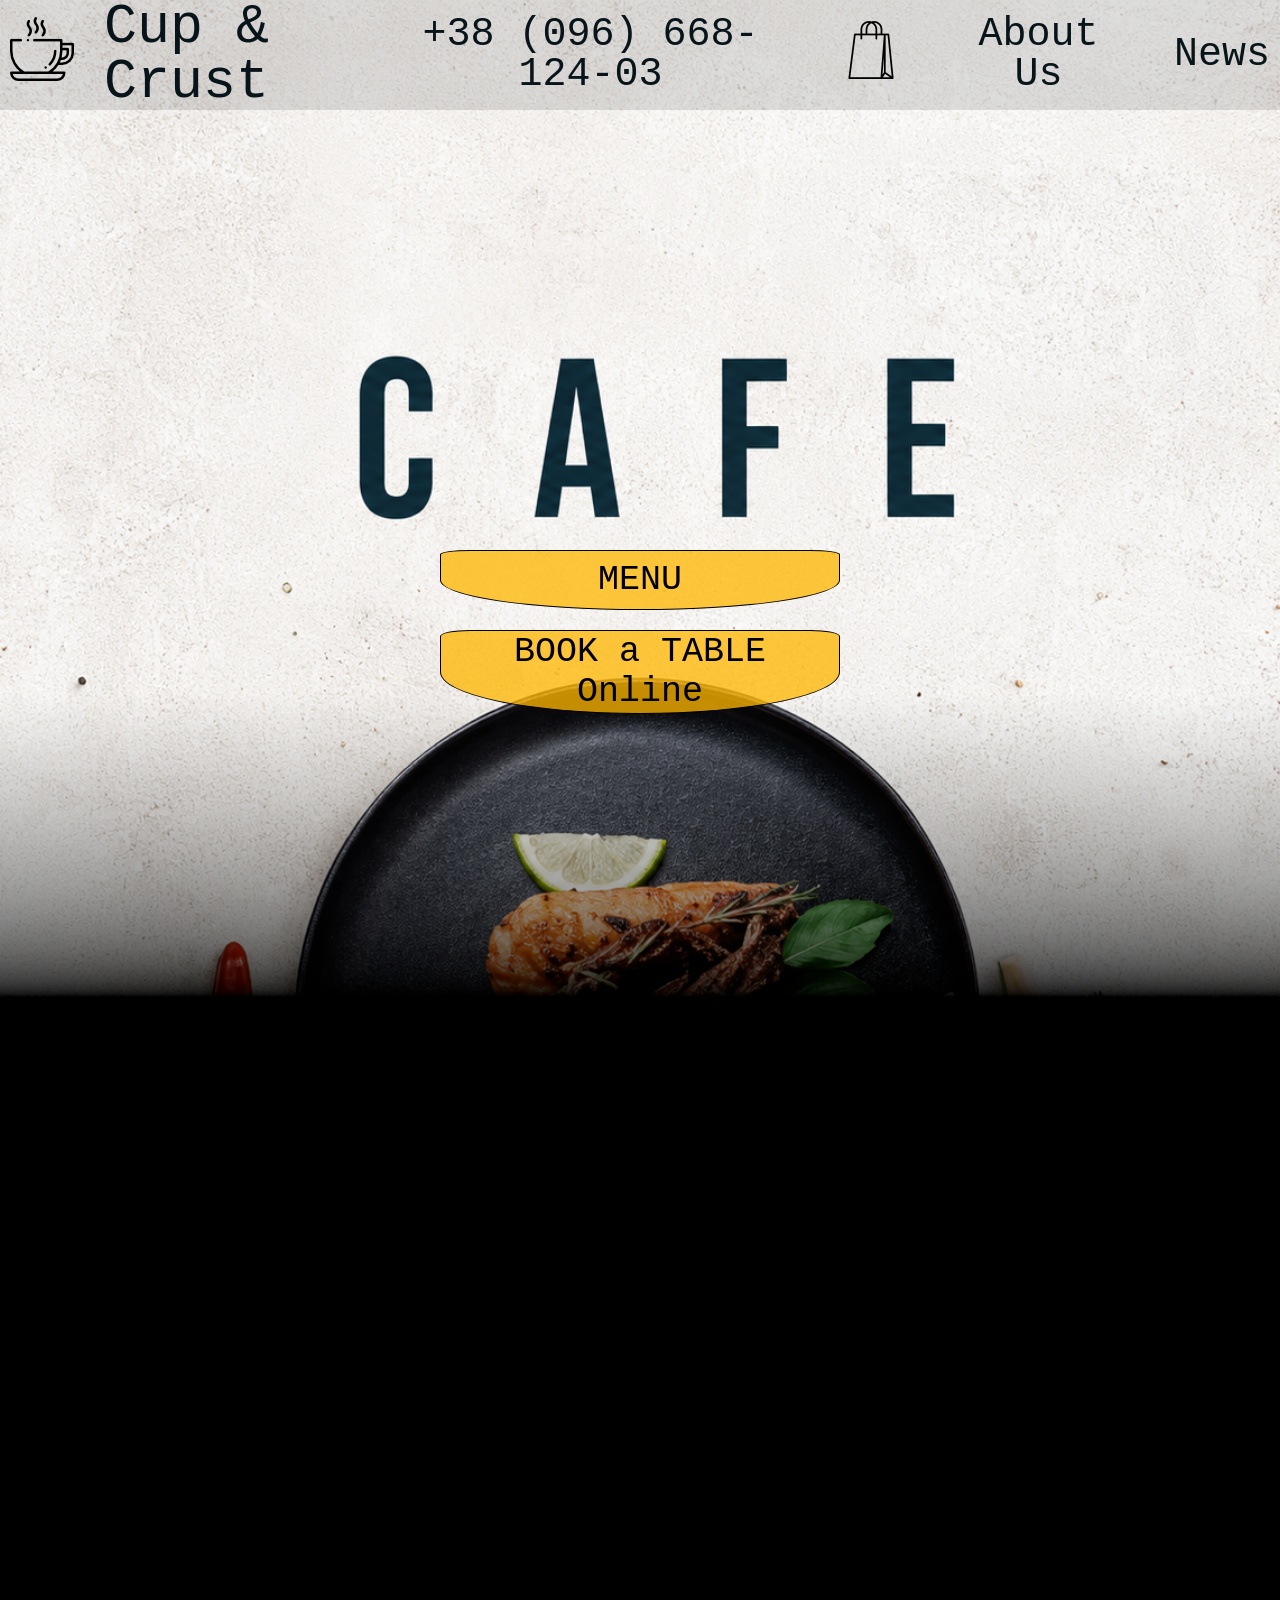
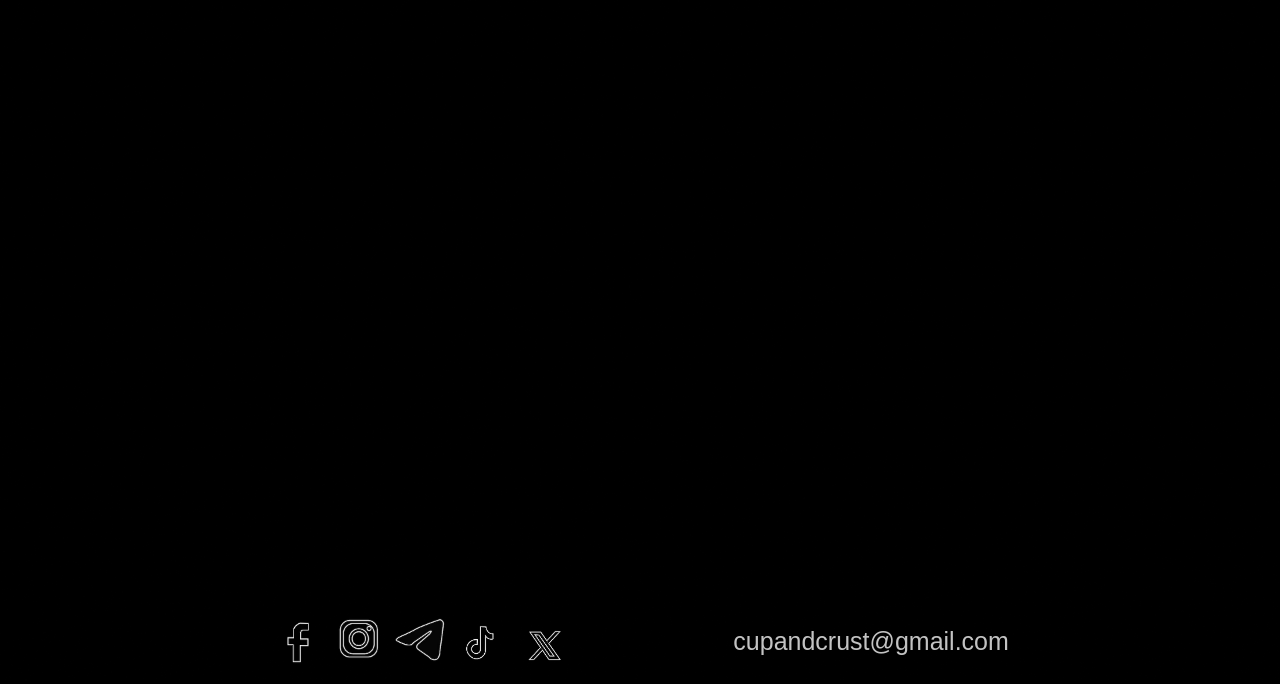
<file: index.html>
<!DOCTYPE html>
<html lang="en">
<head>
    <meta charset="UTF-8">
    <meta name="viewport" content="width=device-width, initial-scale=1.0">
    <link rel="stylesheet" href="../../css/Technical_part/reset.css">
    <link rel="stylesheet" href="../../css/main_css/style.css">
    <title>Cafe Site</title>
</head>
<body>
    <header>
        <div class="logo">
            <a class="cafe_logo" href="../../index.html"><img src="/images/Icons/Header_icons/icon-cafe-logo.png" alt="cafe_icon"></a>
            <a class="cafe_logo" href="../../index.html">Cup & Crust</a>
        </div>
        <nav>
            <p>+38 (096) 668-124-03</p>
            <div>
                <a href="../../html/navigation_tabs_html/basket.html" target="_blank">
                    <img src="../../images/Icons/Header_icons/icon-paper-bag.png" alt="shoping cart">
                </a>
            </div>    
            <a href="../../html/navigation_tabs_html/about_us.html" target="_blank">About Us</a>
            <a href="../../html/navigation_tabs_html/news.html" target="_blank">News</a>
        </nav>
    </header>
    <main>
        <div class="main_tabs">
            <a href="../../html/main_tabs_html/menu.html" target="_blank">
                <button>MENU</button>
            </a>
            <a href="../../html/main_tabs_html/book_a_table.html" target="_blank">
                <button>BOOK a TABLE Online</button>
            </a>
        </div>
    </main>
    <footer>
        <div class="details">
            <div class="social_media">
                <a href="#"><img src="/images/Icons/Footer_icons/icon_facebook.png" alt="facebook"></a>
                <a href="#"></a><img src="/images/Icons/Footer_icons/icon_instagram.png" alt="instagram"></a>
                <a href="#"></a><img src="/images/Icons/Footer_icons/icon_telegram.png" alt="telegram"></a>
                <a href="#"></a><img src="/images/Icons/Footer_icons/icon_tiktok.png" alt="tiktok"></a>
                <a href="#"></a><img src="/images/Icons/Footer_icons/icon_X.png" alt="X"></a>
            </div>
            <a href="#">cupandcrust@gmail.com</a>
        </div>
    </footer>
</body>
</html>
</file>
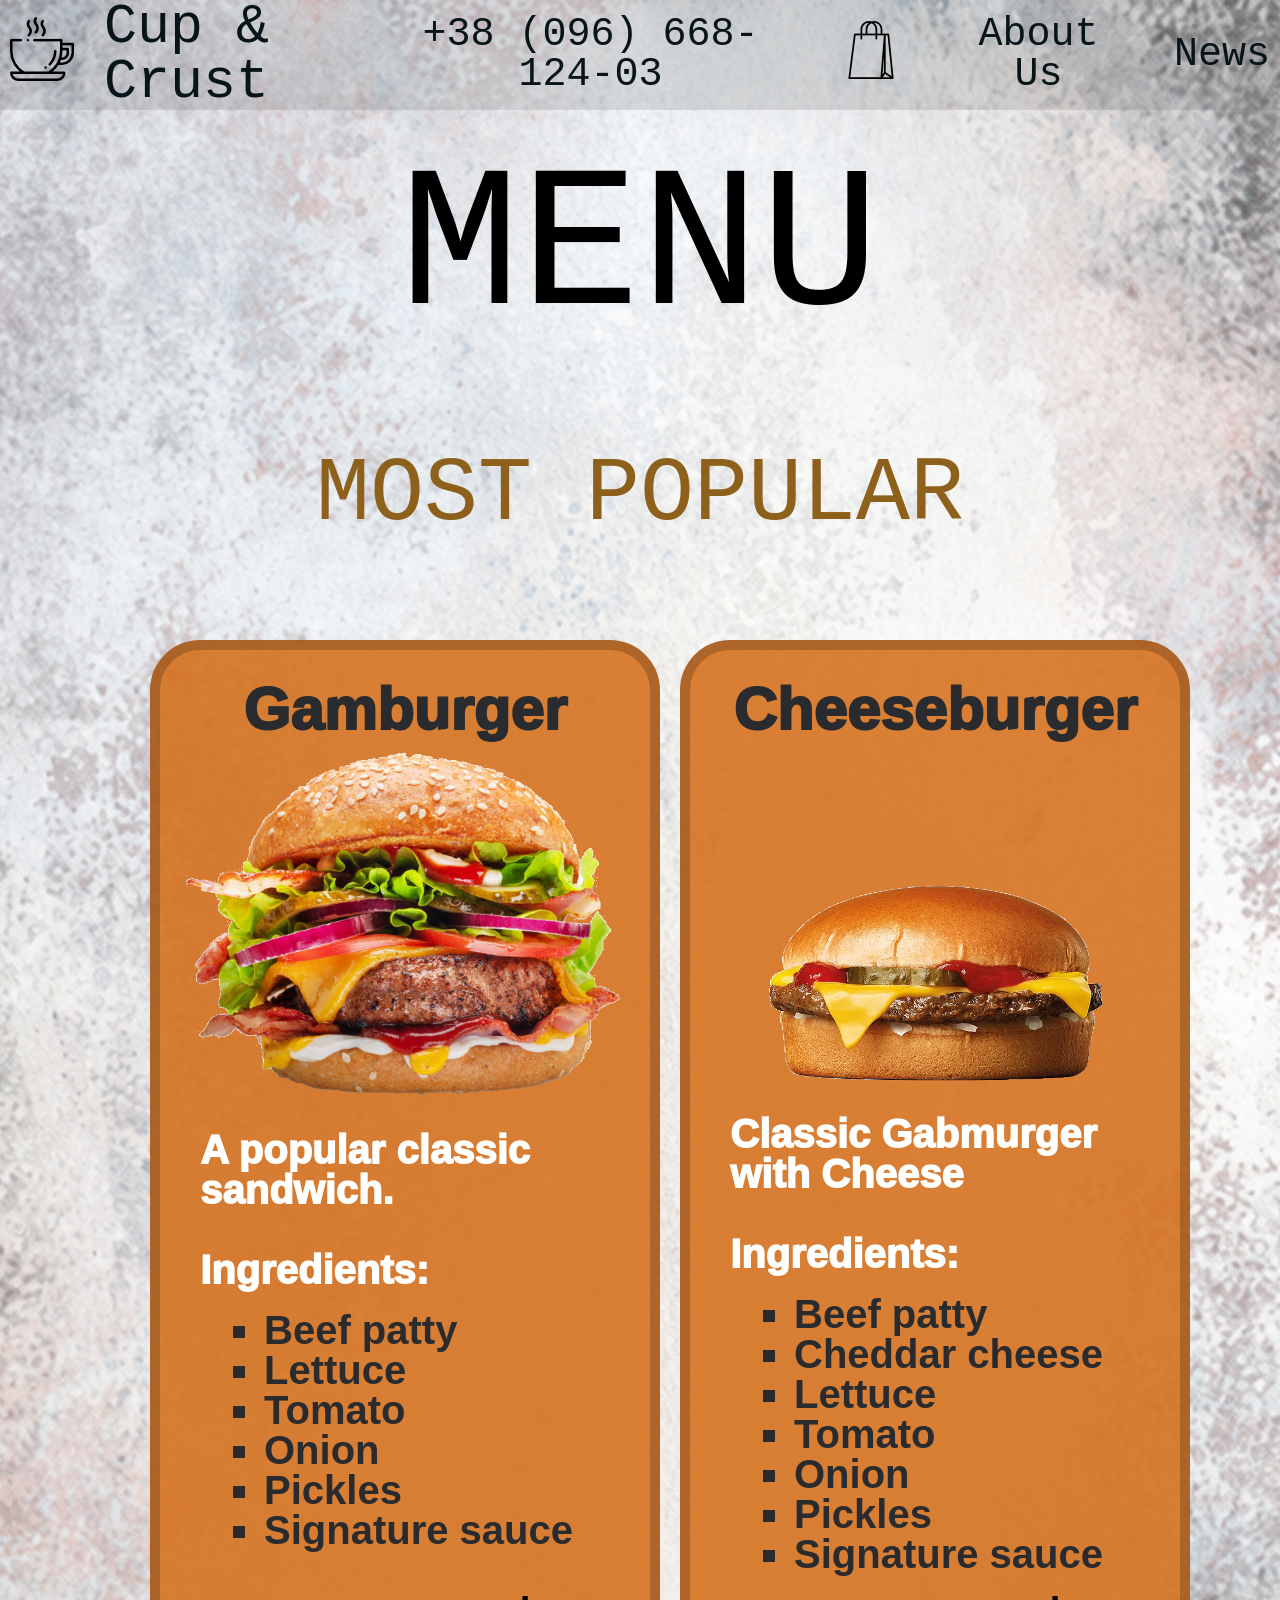
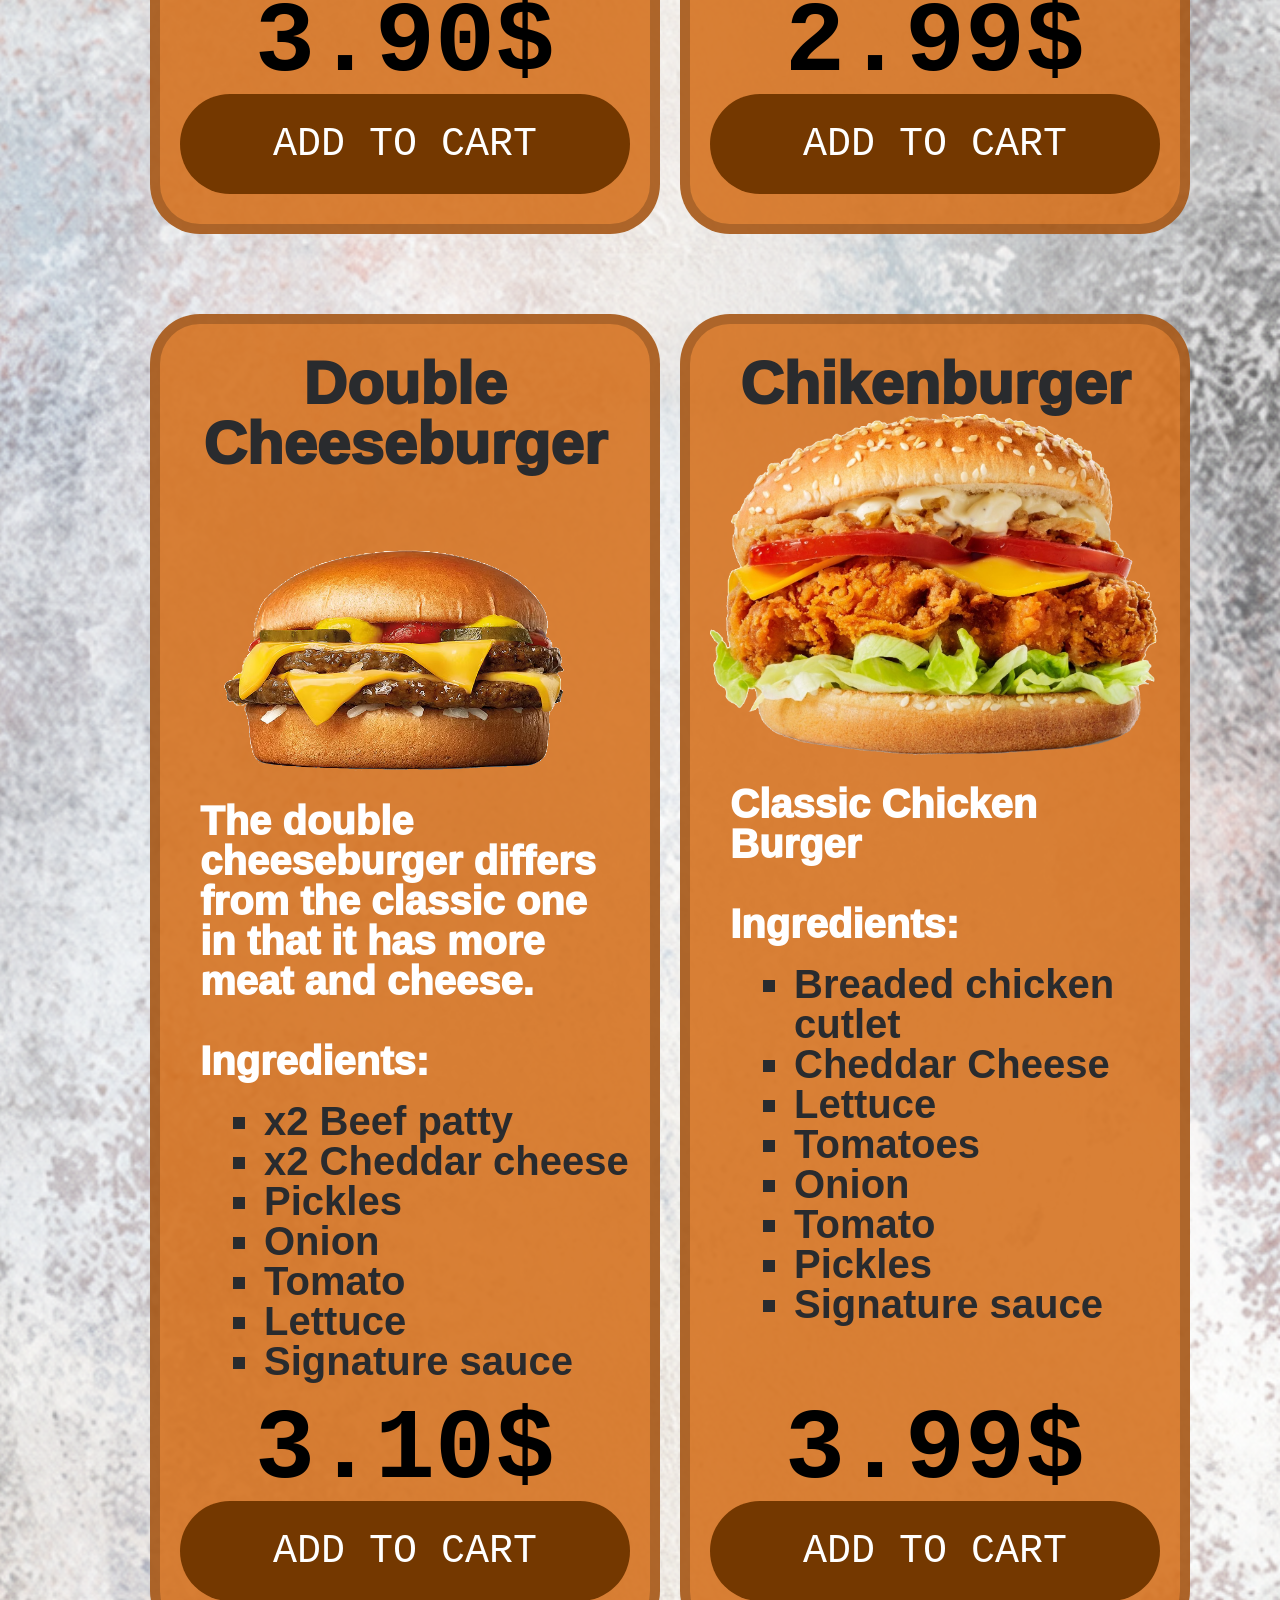
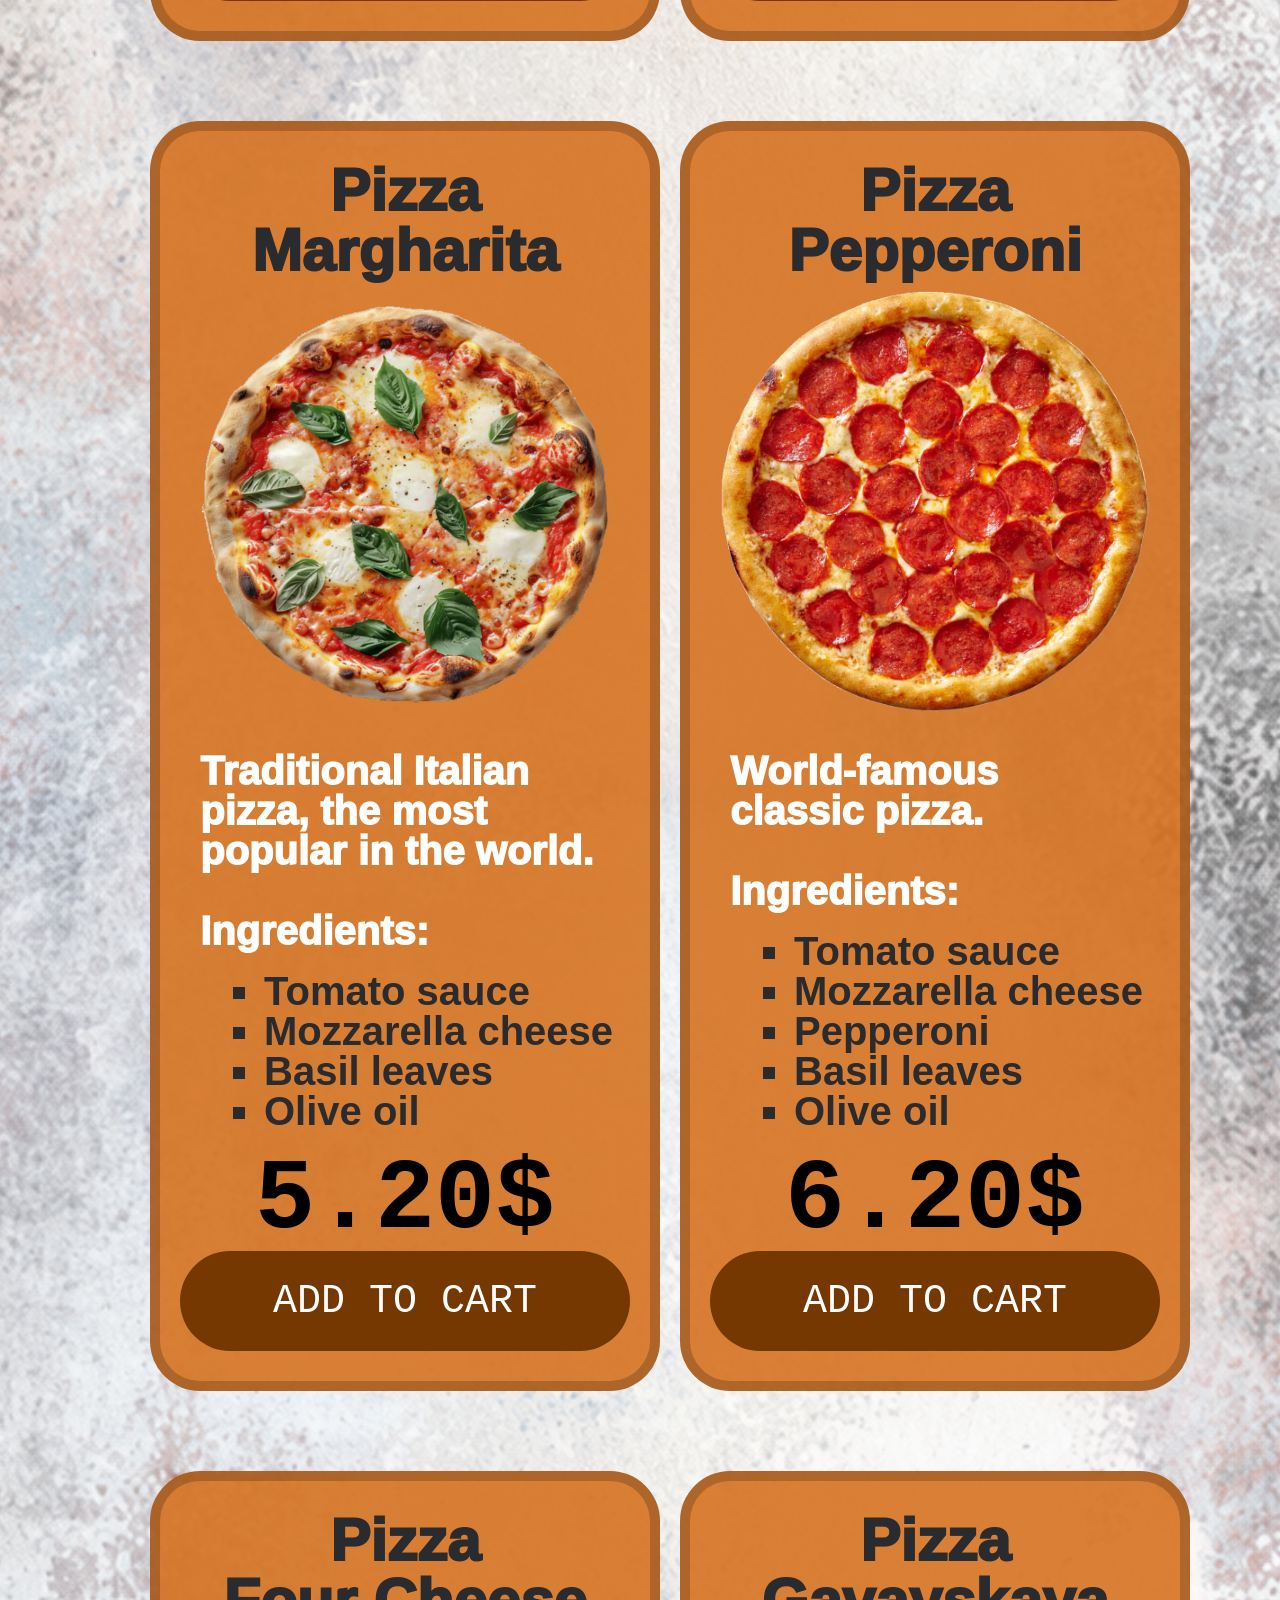
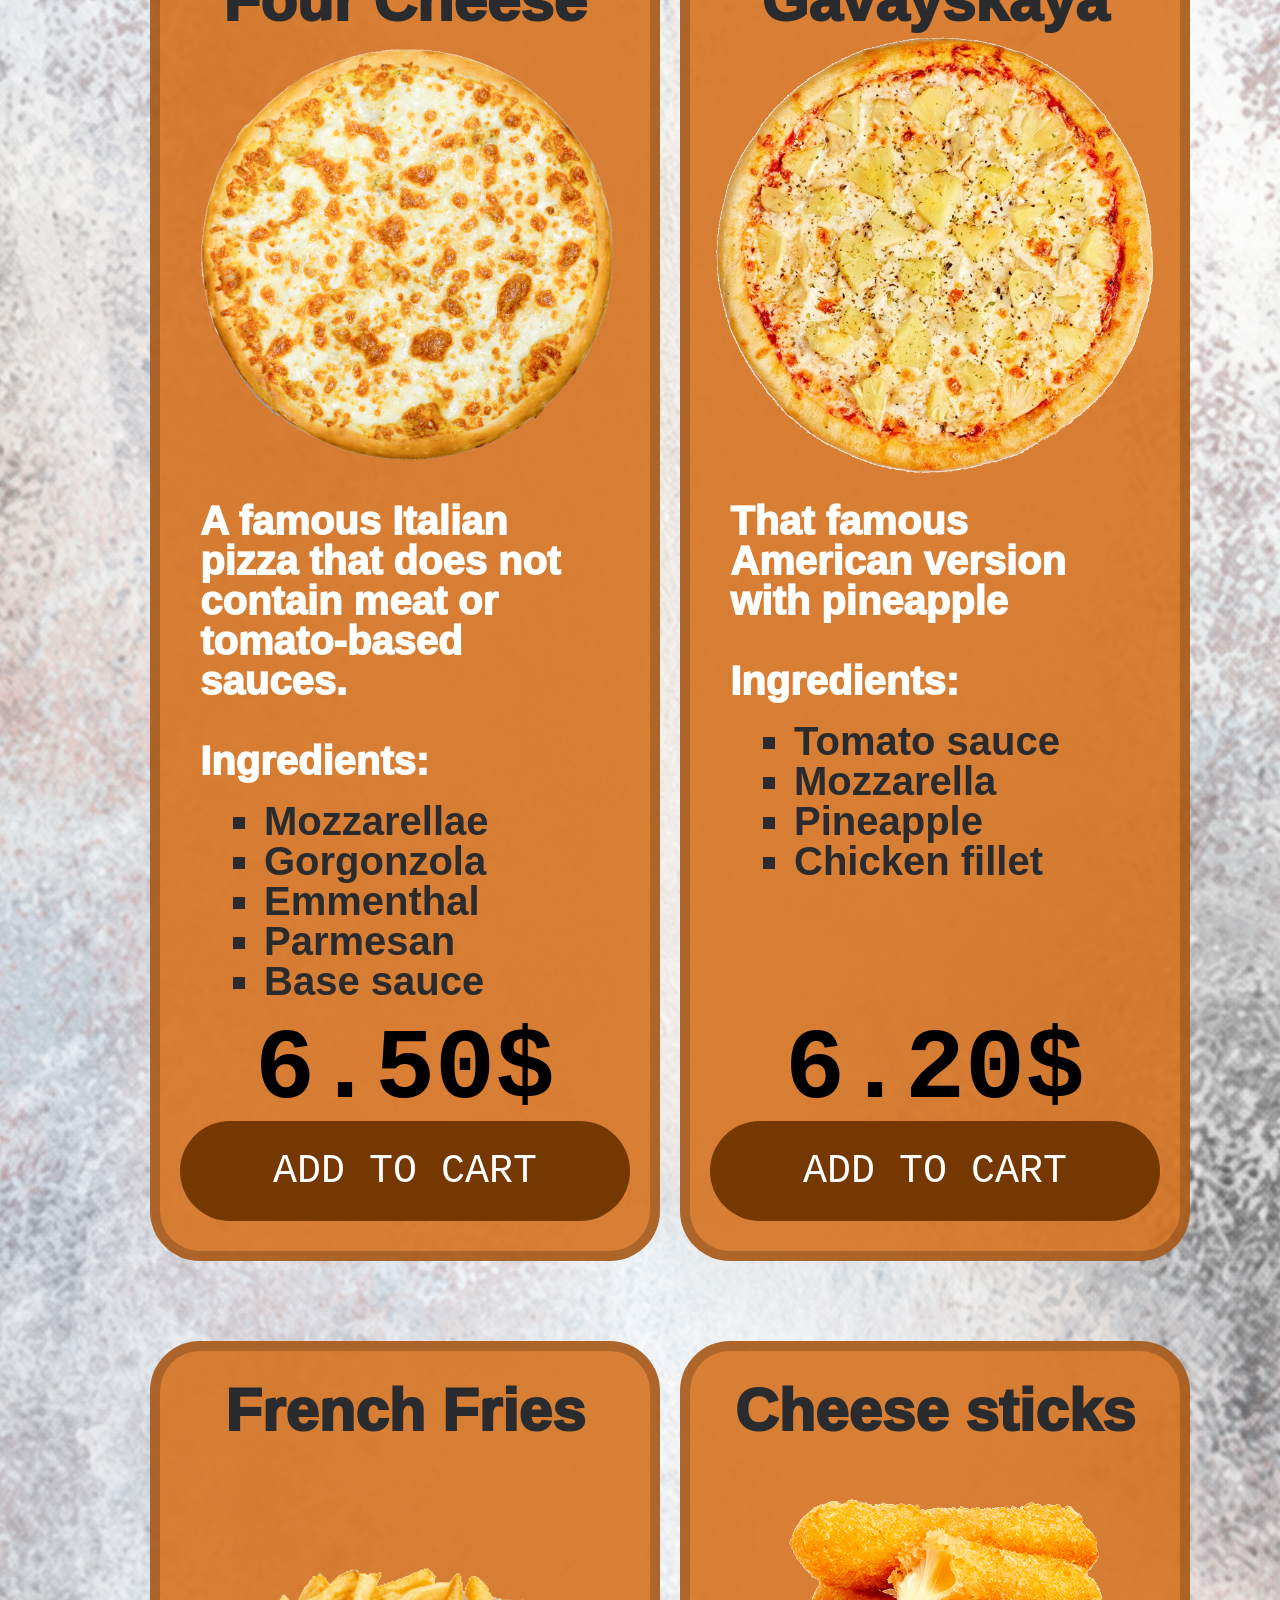
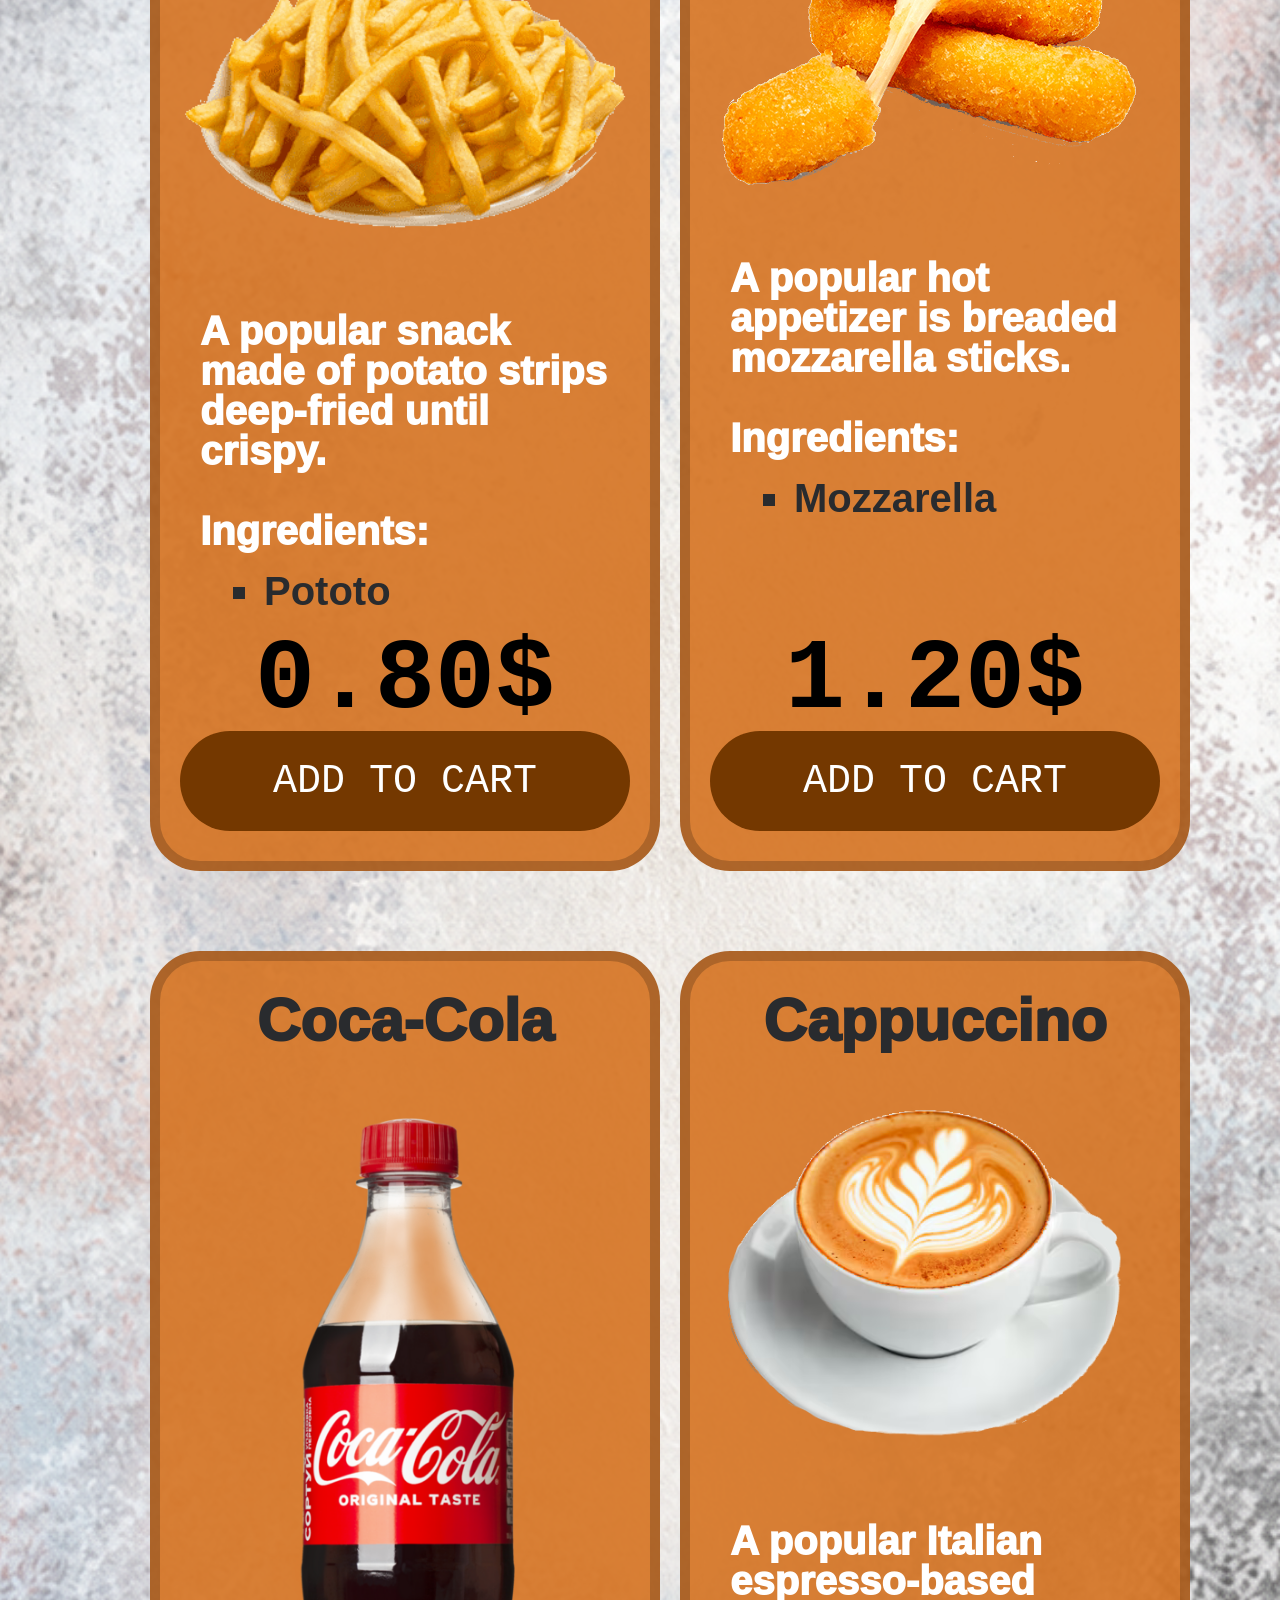
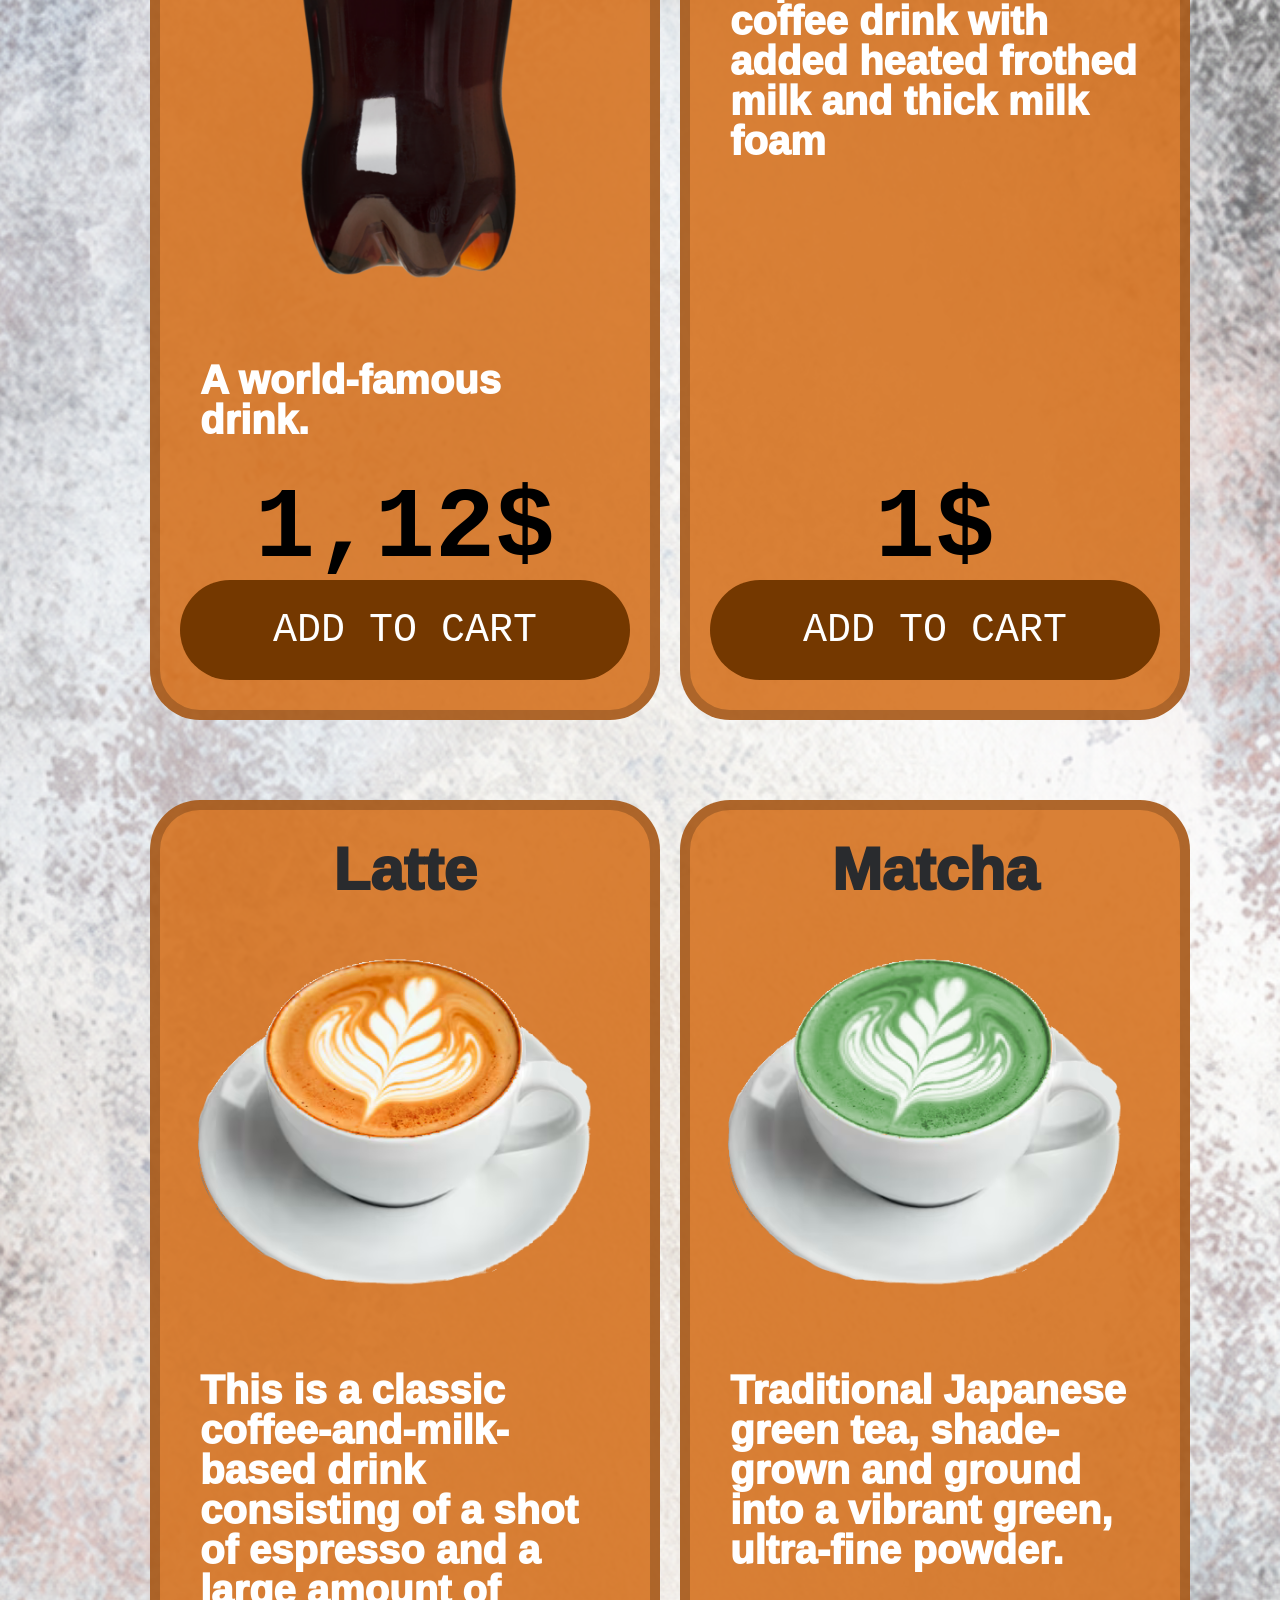
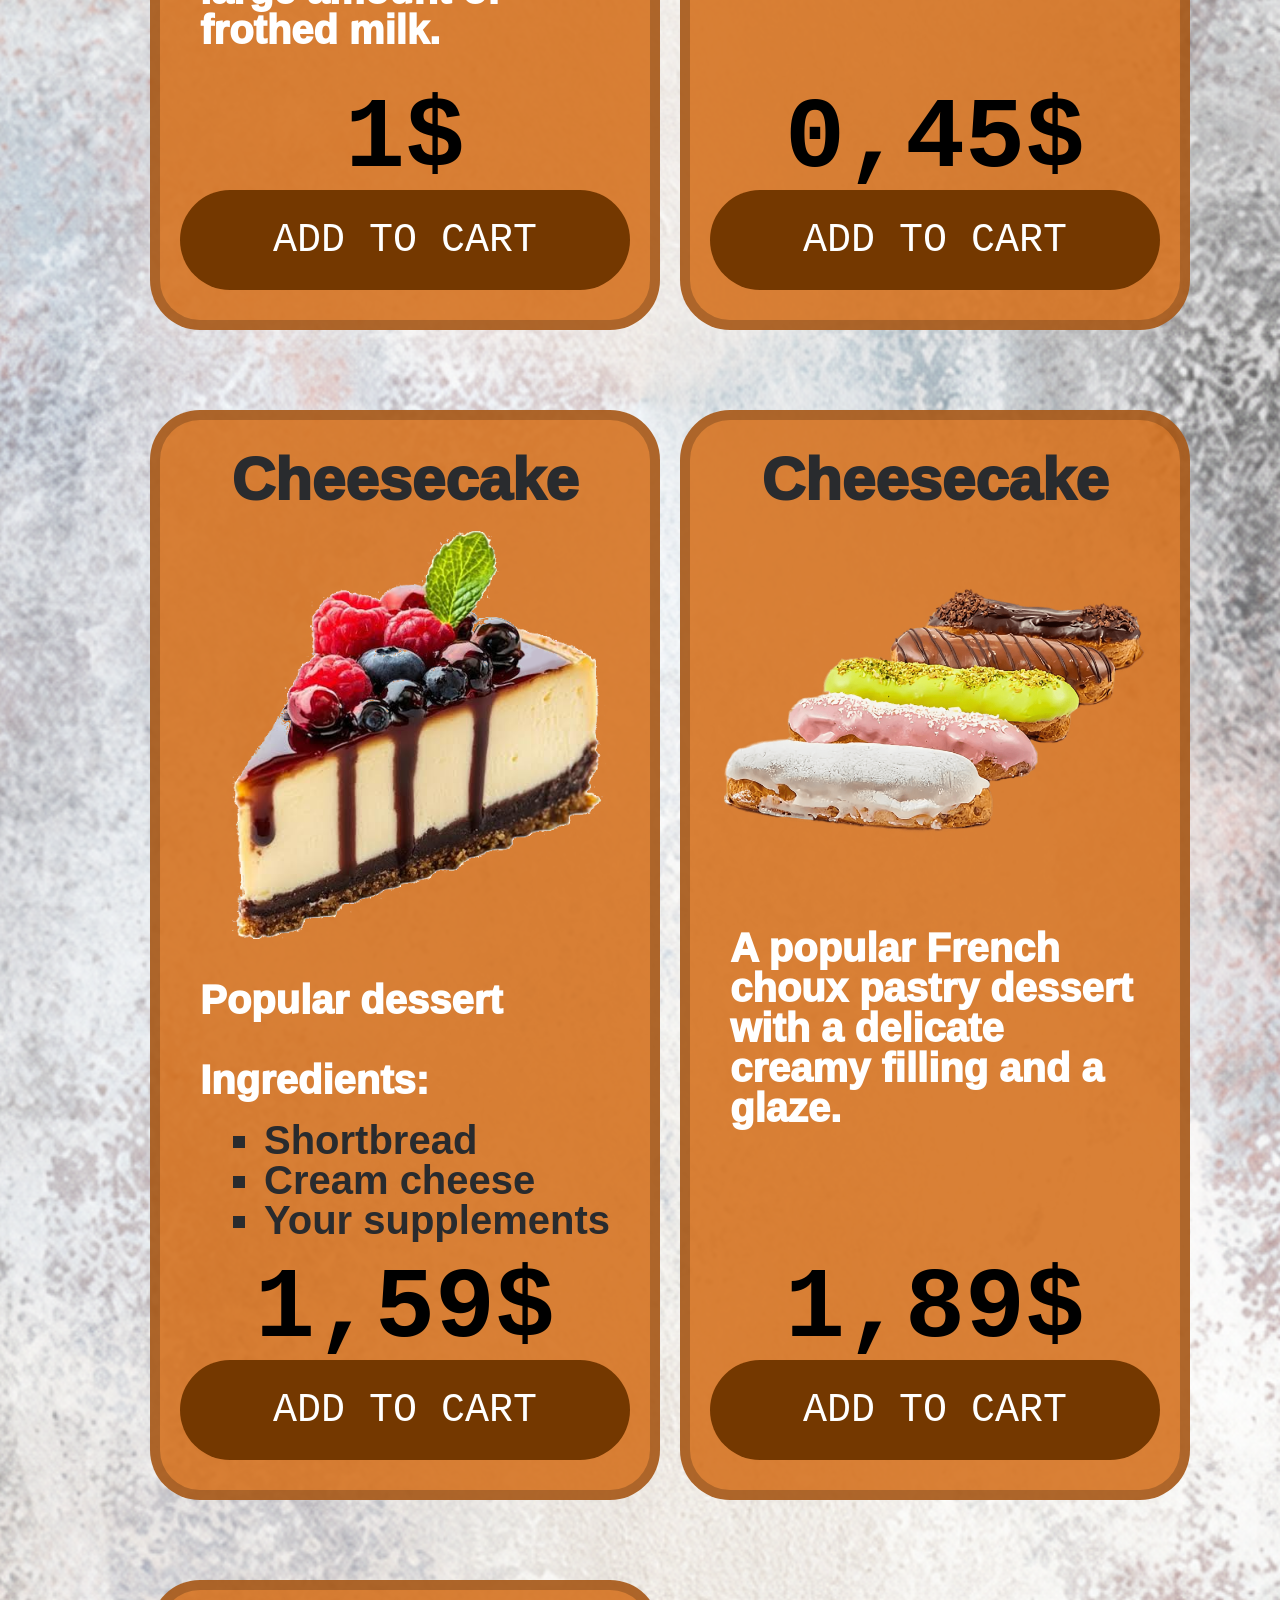
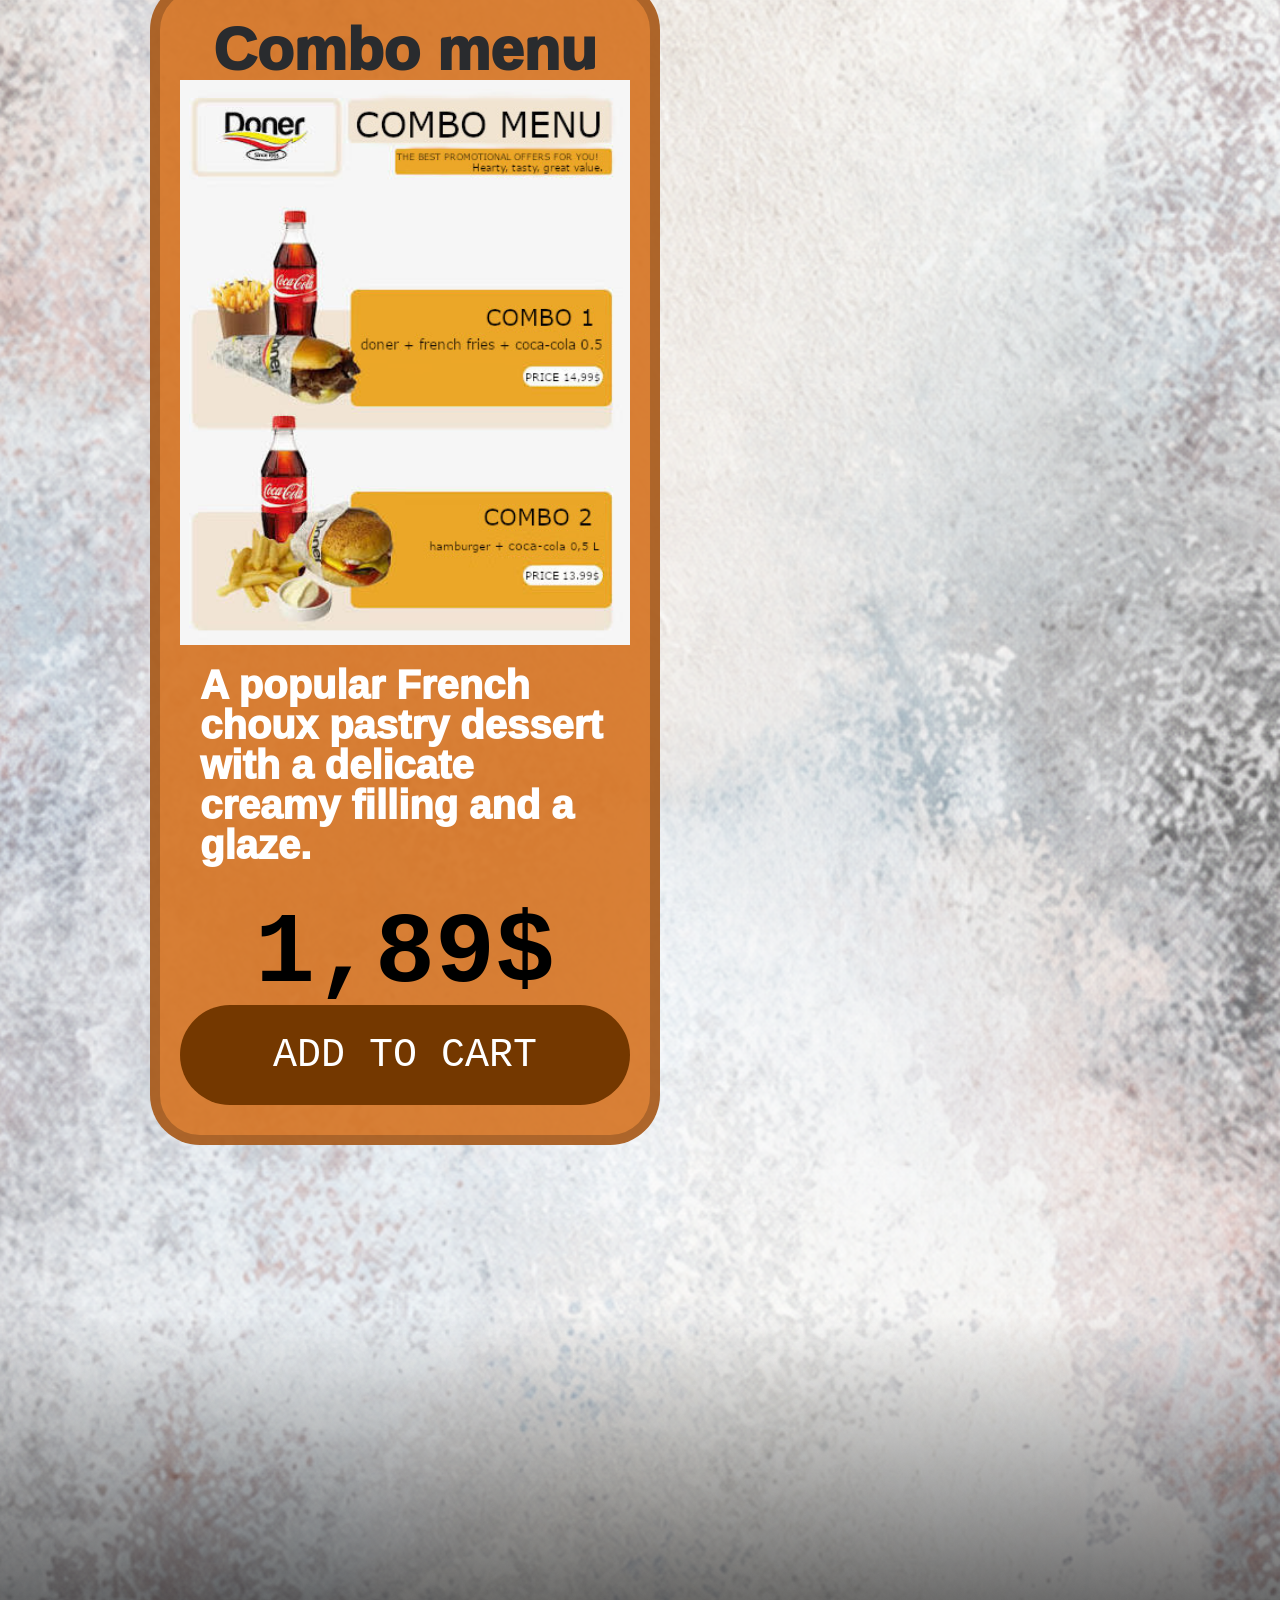
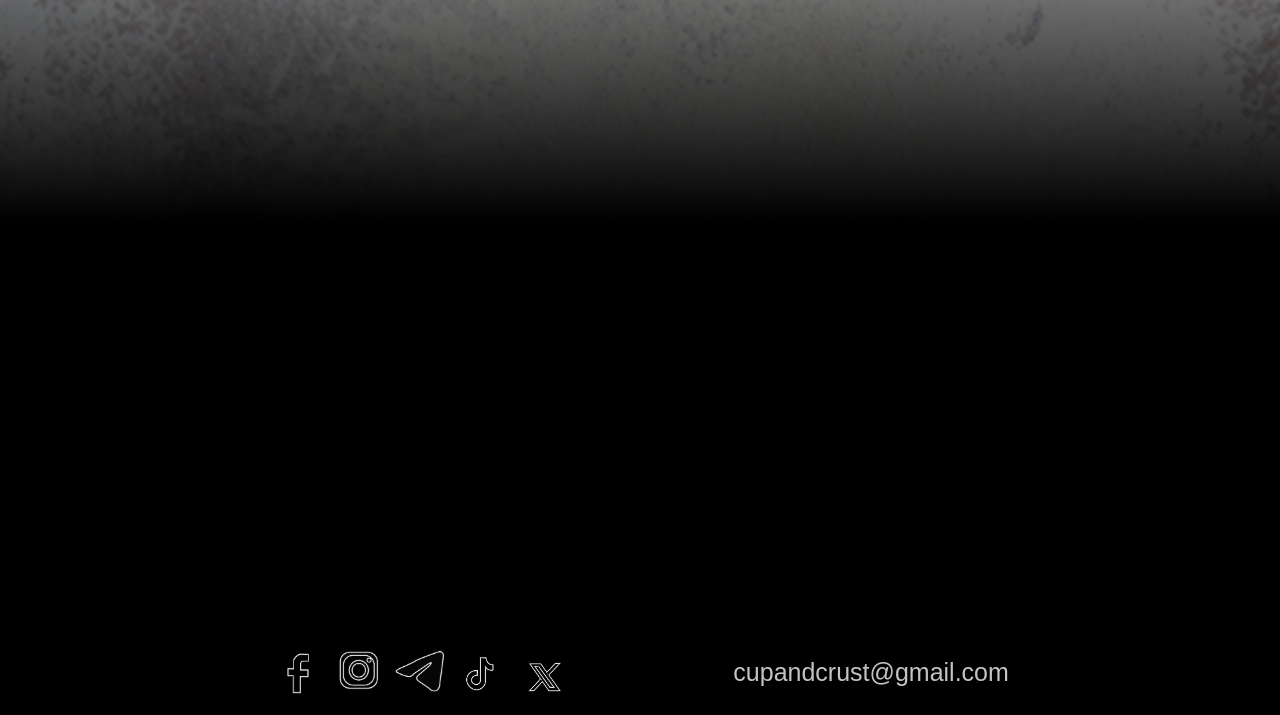
<file: html/main_tabs_html/menu.html>
<!DOCTYPE html>
<html lang="en">
<head>
    <meta charset="UTF-8">
    <meta name="viewport" content="width=device-width, initial-scale=1.0">
    <link rel="stylesheet" href="../../css/Technical_part/reset.css">
    <link rel="stylesheet" href="../../css/main_css/style.css">
    <link rel="stylesheet" href="../../css/main_css/menu.css">
    <title>Cafe - Menu</title>
</head>
<body>
    <header>
        <div class="logo">
            <a class="cafe_logo" href="../../index.html" target="_blank"><img src="/images/Icons/Header_icons/icon-cafe-logo.png" alt="cafe_icon"></a>
            <a class="cafe_logo" href="../../index.html" target="_blank">Cup & Crust</a>
        </div>
        <nav>
            <p>+38 (096) 668-124-03</p>
            <div>
                <a href="../../html/navigation_tabs_html/basket.html" target="_blank">
                    <img src="../../images/Icons/Header_icons/icon-paper-bag.png" alt="shoping cart">
                </a>
            </div>
            <a href="../../html/navigation_tabs_html/about_us.html" target="_blank">About Us</a>
            <a href="../../html/navigation_tabs_html/news.html" target="_blank">News</a>
        </nav>
    </header>
    <main>
        <h1>MENU</h1>
        <h2>MOST POPULAR</h2>
        <section class="products_container">
            <div class="product_info">
                <p class="product_name">Gamburger</p>
                <img class="product" src="../../images/Product_images/Burger-Gambureg.png" alt="Gamburger">
                <div class="product_description">
                    <div>
                        <p class="product_discription">
                            A popular classic sandwich.
                            <br/><br/>Ingredients:
                        </p>
                    </div>
                    <div>
                        <ul class="product_ingredients">
                            <li>Beef patty</li>
                            <li>Lettuce</li>
                            <li>Tomato</li>
                            <li>Onion</li>
                            <li>Pickles</li>
                            <li>Signature sauce</li>
                        </ul>
                    </div>
                </div>
                <div class="product_price">
                    <p>3.90$</p>
                </div>
                <button>
                    ADD TO CART
                </button>
            </div>

            <div class="product_info">
                <div class="product_name">
                    <p>Cheeseburger</p>
                </div>
                <img class="product" src="../../images/Product_images/Burger-Cheeseburger.png" alt="Cheeseburger">
                <div class="product_description">
                    <div>
                        <p class="product_discription">
                            Classic Gabmurger with Cheese
                            <br/><br/>Ingredients:
                        </p>
                    </div>
                    <div>
                        <ul class="product_ingredients">
                            <li>Beef patty</li>
                            <li>Cheddar cheese</li>
                            <li>Lettuce</li>
                            <li>Tomato</li>
                            <li>Onion</li>
                            <li>Pickles</li>
                            <li>Signature sauce</li>
                        </ul>
                    </div>
                </div>
                <div class="product_price">
                    <p>2.99$</p>
                </div>
                <button>
                    ADD TO CART
                </button>
            </div>

            <div class="product_info">
                <div class="product_name">
                    <p>Double Cheeseburger</p>
                </div>
                <img class="product" src="../../images/Product_images/Burger-DoubleCheeseburger.png" alt="DoubleCheeseburger">
                <div class="product_description">
                    <div>
                        <p class="product_discription">
                            The double cheeseburger differs from the classic one in that it has more meat and cheese.
                            <br/><br/>Ingredients:
                        </p>
                    </div>
                    <div>
                        <ul class="product_ingredients">
                            <li>x2 Beef patty</li>
                            <li>x2 Cheddar cheese</li>
                            <li>Pickles</li>
                            <li>Onion</li>
                            <li>Tomato</li>
                            <li>Lettuce</li>
                            <li>Signature sauce</li>
                        </ul>
                    </div>
                </div>
                <div class="product_price">
                    <p>3.10$</p>
                </div>
                <button>
                    ADD TO CART
                </button>
            </div>

            <div class="product_info">
                <div class="product_name">
                    <p>Chikenburger</p>
                </div>
                <img class="product" src="../../images/Product_images/Burger-Chikenburger.png" alt="Chikenburger">
                <div class="product_description">
                    <div>
                        <p class="product_discription">
                            Classic Chicken Burger
                            <br/><br/>Ingredients:
                        </p>
                    </div>
                    <div>
                        <ul class="product_ingredients">
                            <li>Breaded chicken cutlet</li>
                            <li>Cheddar Cheese</li>
                            <li>Lettuce</li>
                            <li>Tomatoes</li>
                            <li>Onion</li>
                            <li>Tomato</li>
                            <li>Pickles</li>
                            <li>Signature sauce</li>
                        </ul>
                    </div>
                </div>
                <div class="product_price">
                    <p>3.99$</p>
                </div>
                <button>
                    ADD TO CART
                </button>
            </div>
            <div class="product_info">
                <div class="product_name">
                    <p>
                        Pizza
                        <br/>Margharita
                    </p>
                </div>
                <img class="product" src="../../images/Product_images/Pizza-Margharita.png" alt="Margharita">
                <div class="product_description">
                    <div>
                        <p class="product_discription">
                            Traditional Italian pizza, the most popular in the world.
                            <br/><br/>Ingredients:
                        </p>
                    </div>
                    <div>
                        <ul class="product_ingredients">
                            <li>Tomato sauce</li>
                            <li>Mozzarella cheese</li>
                            <li>Basil leaves</li>
                            <li>Olive oil</li>
                        </ul>
                    </div>
                </div>
                <div class="product_price">
                    <p>5.20$</p>
                </div>
                <button>
                    ADD TO CART
                </button>
            </div>

            <div class="product_info">
                <div class="product_name">
                    <p>
                        Pizza
                        <br/>Pepperoni
                    </p>
                </div>
                <img class="product" src="../../images/Product_images/Pizza-pepperoni.png" alt="Pepperoni">
                <div class="product_description">
                    <div>
                        <p class="product_discription">
                            World-famous classic pizza.
                            <br/><br/>Ingredients:
                        </p>
                    </div>
                    <div>
                        <ul class="product_ingredients">
                            <li>Tomato sauce</li>
                            <li>Mozzarella cheese</li>
                            <li>Pepperoni</li>
                            <li>Basil leaves</li>
                            <li>Olive oil</li>
                        </ul>
                    </div>
                </div>
                <div class="product_price">
                    <p>6.20$</p>
                </div>
                <button>
                    ADD TO CART
                </button>
            </div>

            <div class="product_info">
                <div class="product_name">
                    <p>
                        Pizza
                        <br/>Four Cheese
                    </p>
                </div>
                <img class="product" src="../../images/Product_images/Pizza-FourCheese.png" alt="FourCheese.png">
                <div class="product_description">
                    <div>
                        <p class="product_discription">
                            A famous Italian pizza that does not contain meat or tomato-based sauces.
                            <br/><br/>Ingredients:
                        </p>
                    </div>
                    <div>
                        <ul class="product_ingredients">
                            <li>Mozzarellae</li>
                            <li>Gorgonzola</li>
                            <li>Emmenthal</li>
                            <li>Parmesan</li>
                            <li>Base sauce</li>
                        </ul>
                    </div>
                </div>
                <div class="product_price">
                    <p>6.50$</p>
                </div>
                <button>
                    ADD TO CART
                </button>
            </div>

            <div class="product_info">
                <div class="product_name">
                    <p>
                        Pizza
                        <br/>Gavayskaya
                    </p>
                </div>
                <img class="product" src="../../images/Product_images/Pizza-Gavayskaya.png" alt="Gavayskaya">
                <div class="product_description">
                    <div>
                        <p class="product_discription">
                            That famous American version with pineapple
                            <br/><br/>Ingredients:
                        </p>
                    </div>
                    <div>
                        <ul class="product_ingredients">
                            <li>Tomato sauce</li>
                            <li>Mozzarella</li>
                            <li>Pineapple</li>
                            <li>Chicken fillet</li>
                        </ul>
                    </div>
                </div>
                <div class="product_price">
                    <p>6.20$</p>
                </div>
                <button>
                    ADD TO CART
                </button>
            </div>

            <div class="product_info">
                <div class="product_name">
                    <p>
                        French Fries
                    </p>
                </div>
                <img class="product" src="../../images/Product_images/Appetizers-french-fries.png" alt="French fries">
                <div class="product_description">
                    <div>
                        <p class="product_discription">
                            A popular snack made of potato strips deep-fried until crispy.
                            <br/><br/>Ingredients:
                        </p>
                    </div>
                    <div>
                        <ul class="product_ingredients">
                            <li>Pototo</li>
                        </ul>
                    </div>
                </div>
                <div class="product_price">
                    <p>0.80$</p>
                </div>
                <button>
                    ADD TO CART
                </button>
            </div>

            <div class="product_info">
                <div class="product_name">
                    <p>
                        Cheese sticks
                    </p>
                </div>
                <img class="product" src="../../images/Product_images/Appetizers-cheese-sticks.png" alt="Cheese sticks">
                <div class="product_description">
                    <div>
                        <p class="product_discription">
                            A popular hot appetizer is breaded mozzarella sticks.
                            <br/><br/>Ingredients:
                        </p>
                    </div>
                    <div>
                        <ul class="product_ingredients">
                            <li>Mozzarella</li>
                        </ul>
                    </div>
                </div>
                <div class="product_price">
                    <p>1.20$</p>
                </div>
                <button>
                    ADD TO CART
                </button>
            </div>

            <div class="product_info">
                <div class="product_name">
                    <p>
                        Coca-Cola
                    </p>
                </div>
                <img class="product" src="../../images/Product_images/Beverages-coca-cola.webp" alt="Coca-Cola">
                <div class="product_description">
                    <div>
                        <p class="product_discription">
                            A world-famous drink.
                        </p>
                    </div>
                </div>
                <div class="product_price">
                    <p>1,12$</p>
                </div>
                <button>
                    ADD TO CART
                </button>
            </div>

            <div class="product_info">
                <div class="product_name">
                    <p>
                        Cappuccino
                    </p>
                </div>
                <img class="product" src="../../images/Product_images/Beverages–Cappuccino.png" alt="Cappuccino">
                <div class="product_description">
                    <div>
                        <p class="product_discription">
                            A popular Italian espresso-based coffee drink with added heated frothed milk and thick milk foam
                        </p>
                    </div>
                </div>
                <div class="product_price">
                    <p>1$</p>
                </div>
                <button>
                    ADD TO CART
                </button>
            </div>

            <div class="product_info">
                <div class="product_name">
                    <p>
                        Latte
                    </p>
                </div>
                <img class="product" src="../../images/Product_images/Beverages–Cappuccino.png" alt="Latte">
                <div class="product_description">
                    <div>
                        <p class="product_discription">
                            This is a classic coffee-and-milk-based drink consisting of a shot of espresso and a large amount of frothed milk.
                        </p>
                    </div>
                </div>
                <div class="product_price">
                    <p>1$</p>
                </div>
                <button>
                    ADD TO CART
                </button>
            </div>

            <div class="product_info">
                <div class="product_name">
                    <p>
                        Matcha
                    </p>
                </div>
                <img class="product" src="../../images/Product_images/Beverages–Matcha.png" alt="Matcha">
                <div class="product_description">
                    <div>
                        <p class="product_discription">
                            Traditional Japanese green tea, shade-grown and ground into a vibrant green, ultra-fine powder.
                        </p>
                    </div>
                </div>
                <div class="product_price">
                    <p>0,45$</p>
                </div>
                <button>
                    ADD TO CART
                </button>
            </div>

            <div class="product_info">
                <div class="product_name">
                    <p>
                        Cheesecake
                    </p>
                </div>
                <img class="product" src="../../images/Product_images/Desserts-cheesecake.png" alt="Cheesecake">
                <div class="product_description">
                    <div>
                        <p class="product_discription">
                            Popular dessert
                            <br/><br/>Ingredients:
                        </p>
                    </div>
                    <div>
                        <ul class="product_ingredients">
                            <li>Shortbread</li>
                            <li>Сream cheese</li>
                            <li>Your supplements</li>
                        </ul>
                    </div>
                </div>
                <div class="product_price">
                    <p>1,59$</p>
                </div>
                <button>
                    ADD TO CART
                </button>
            </div>

            <div class="product_info">
                <div class="product_name">
                    <p>
                        Cheesecake
                    </p>
                </div>
                <img class="product" src="../../images/Product_images/Desserts-eclairs.png" alt="Eclairs">
                <div class="product_description">
                    <div>
                        <p class="product_discription">
                            A popular French choux pastry dessert with a delicate creamy filling and a glaze.
                        </p>
                    </div>
                </div>
                <div class="product_price">
                    <p>1,89$</p>
                </div>
                <button>
                    ADD TO CART
                </button>
            </div>
            <div class="product_info">
                <div class="product_name">
                    <p>
                        Combo menu
                    </p>
                </div>
                <img class="product" src="../../images/news/news_combo-menu.jpg" alt="Combo menu">
                <div class="product_description">
                    <div>
                        <p class="product_discription">
                            A popular French choux pastry dessert with a delicate creamy filling and a glaze.
                        </p>
                    </div>
                </div>
                <div class="product_price">
                    <p>1,89$</p>
                </div>
                <button>
                    ADD TO CART
                </button>
            </div>
        </section>
    </main>
    <footer>
        <div class="details">
            <div class="social_media">
                <a href="#"><img src="/images/Icons/Footer_icons/icon_facebook.png" alt="facebook"></a>
                <a href="#"></a><img src="/images/Icons/Footer_icons/icon_instagram.png" alt="instagram"></a>
                <a href="#"></a><img src="/images/Icons/Footer_icons/icon_telegram.png" alt="telegram"></a>
                <a href="#"></a><img src="/images/Icons/Footer_icons/icon_tiktok.png" alt="tiktok"></a>
                <a href="#"></a><img src="/images/Icons/Footer_icons/icon_X.png" alt="X"></a>
            </div>
            <a href="#">cupandcrust@gmail.com</a>
        </div>
    </footer>
</body>
</html>
</file>
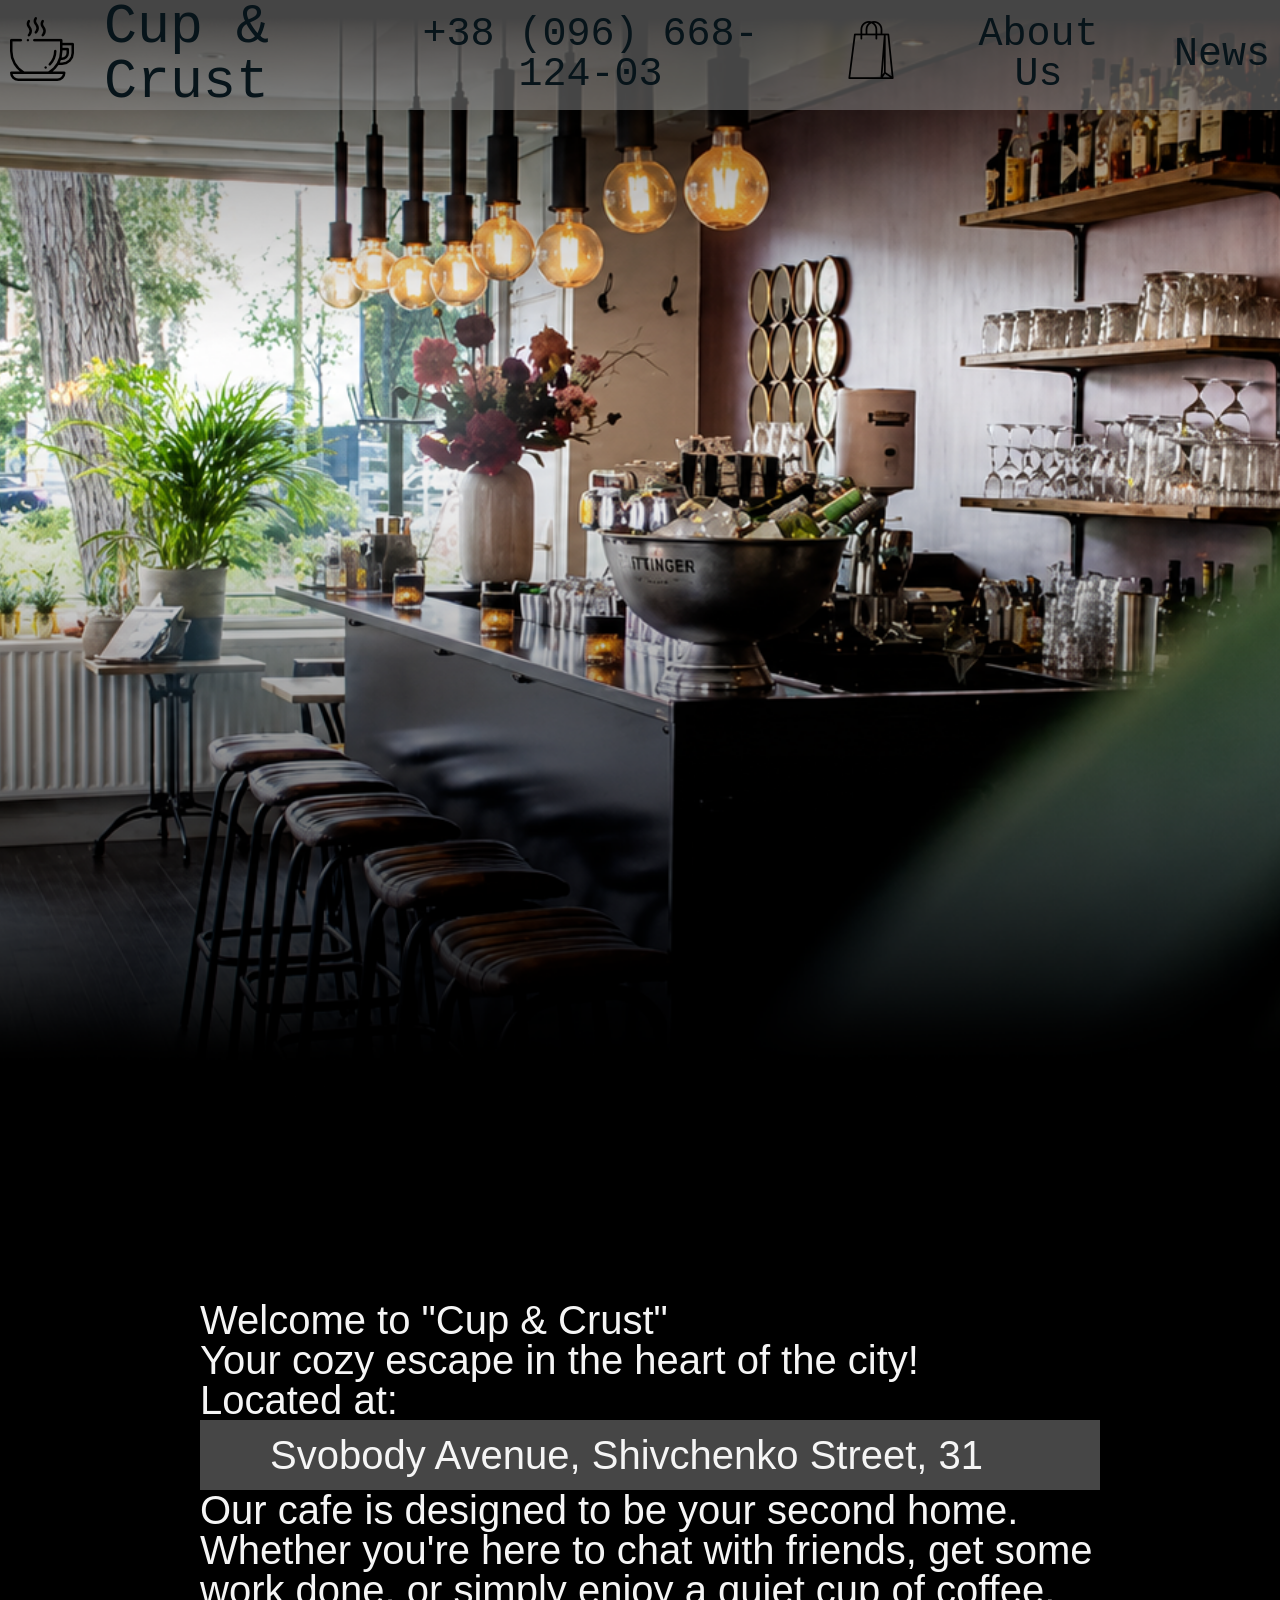
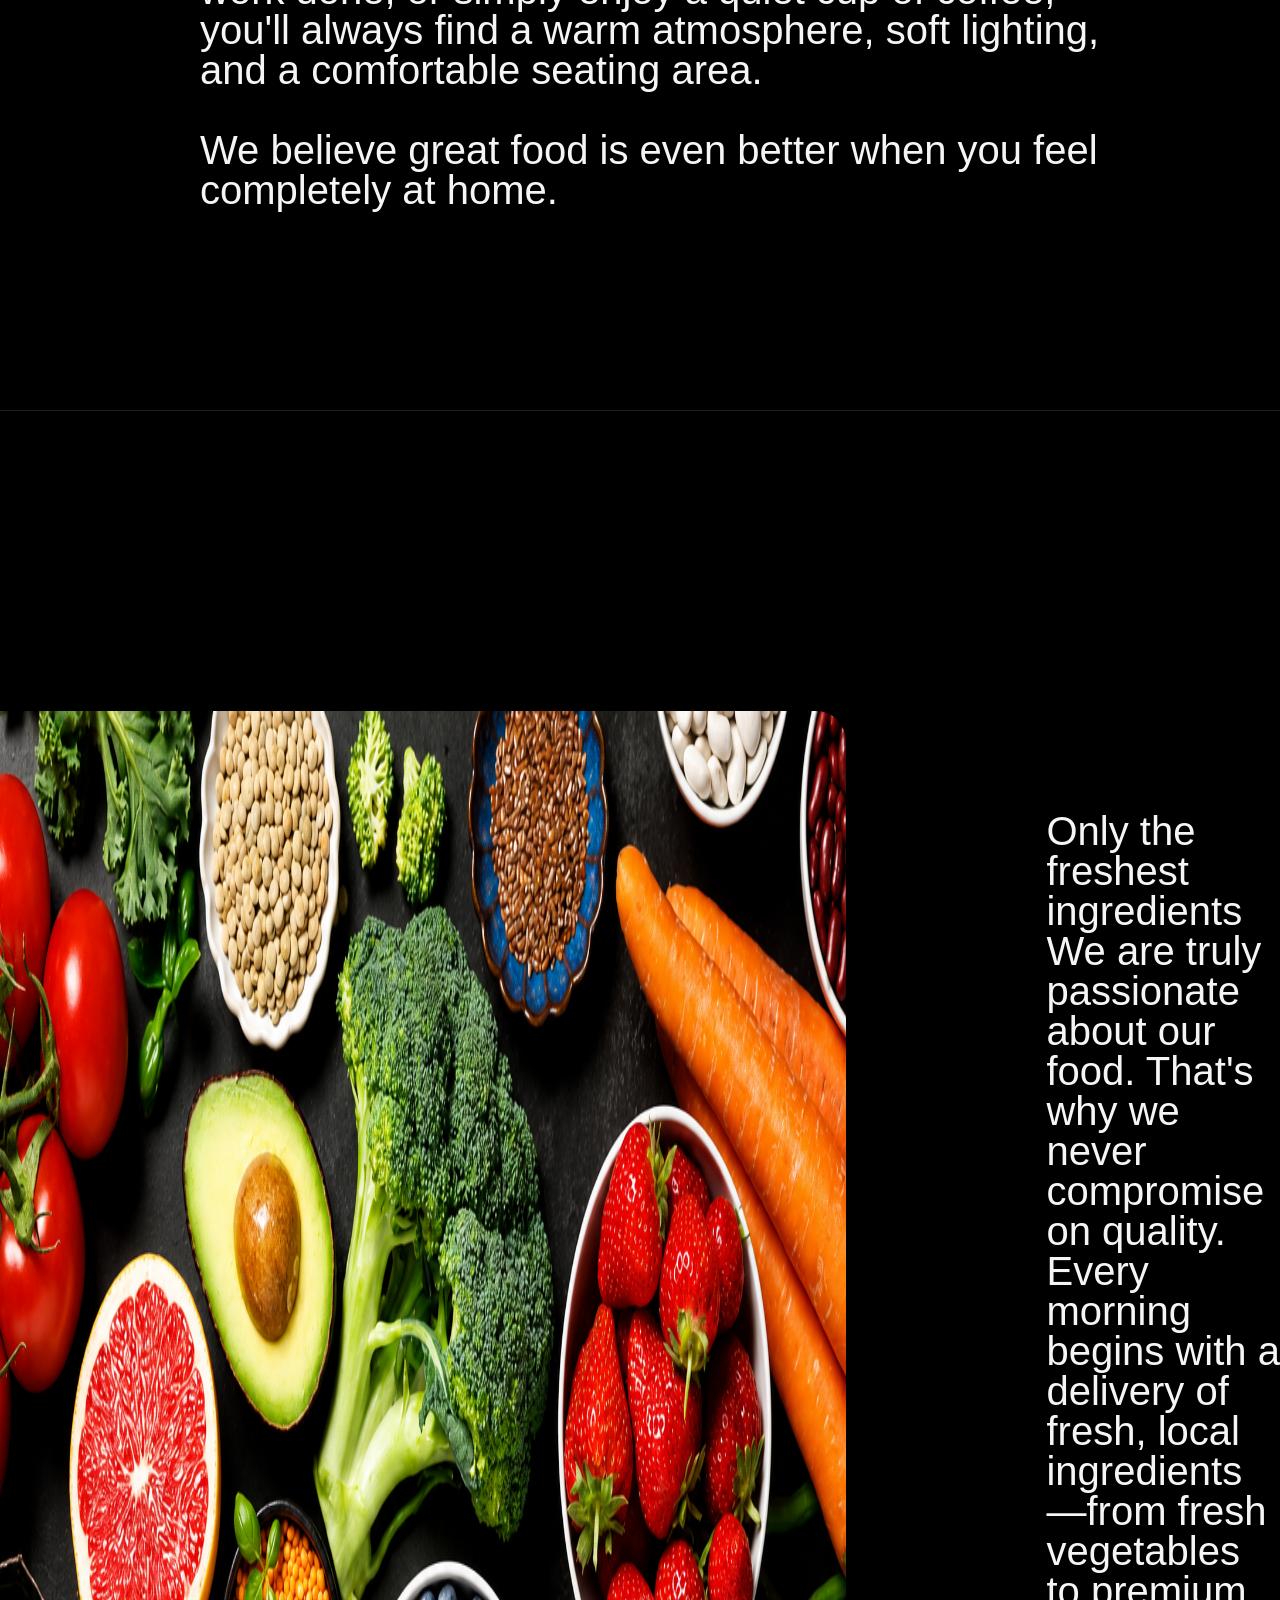
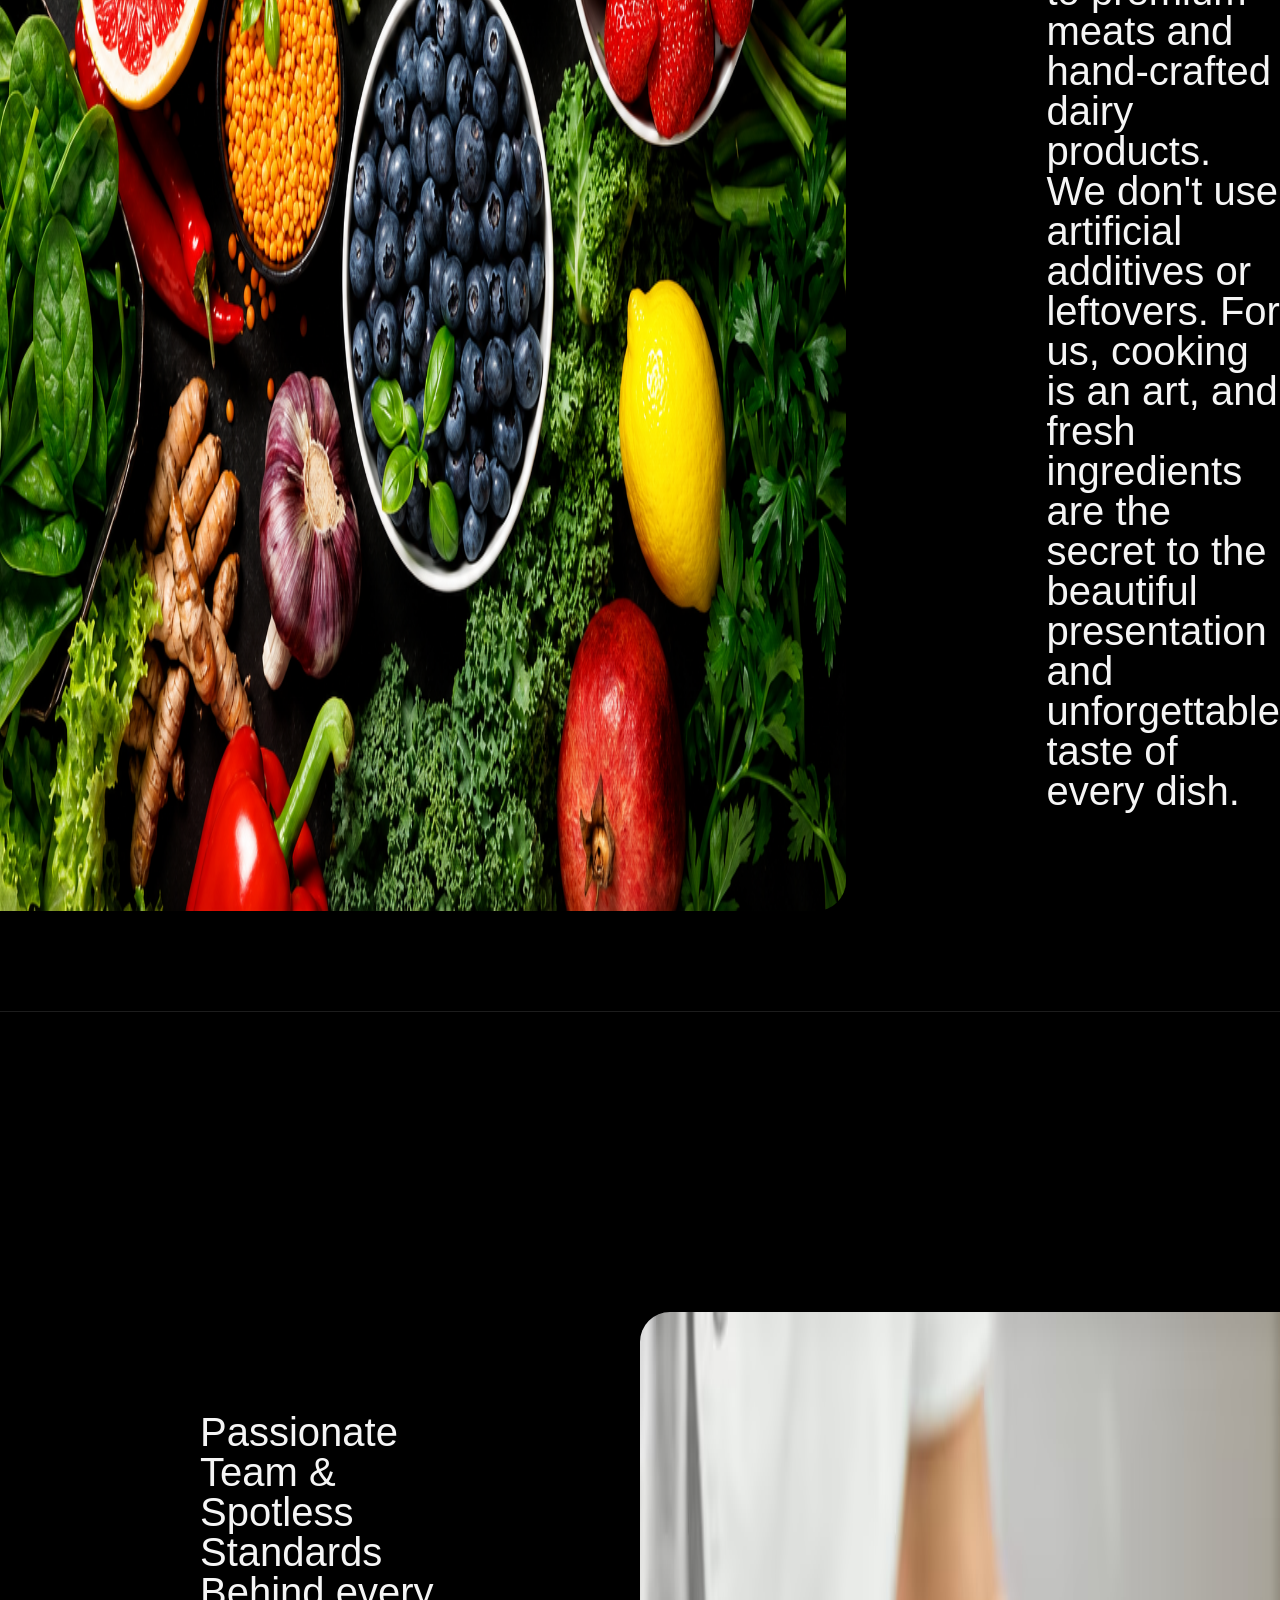
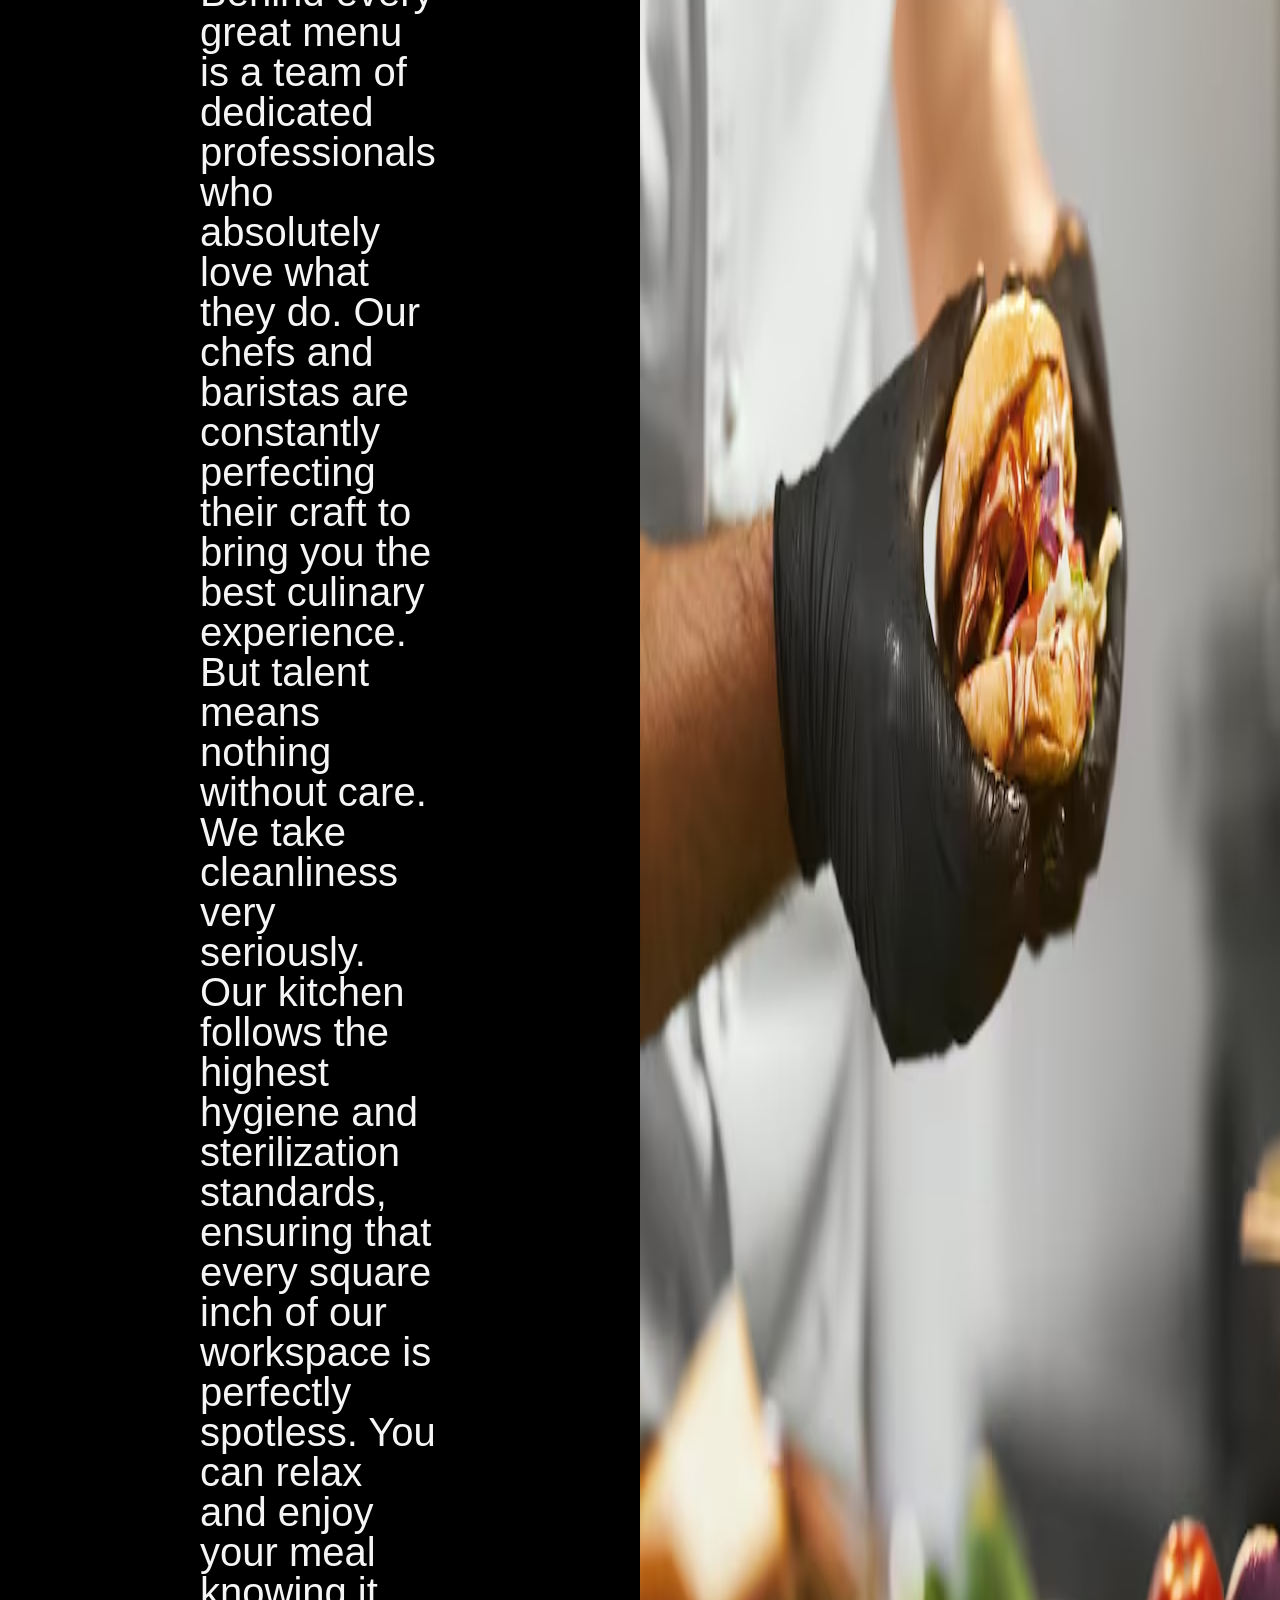
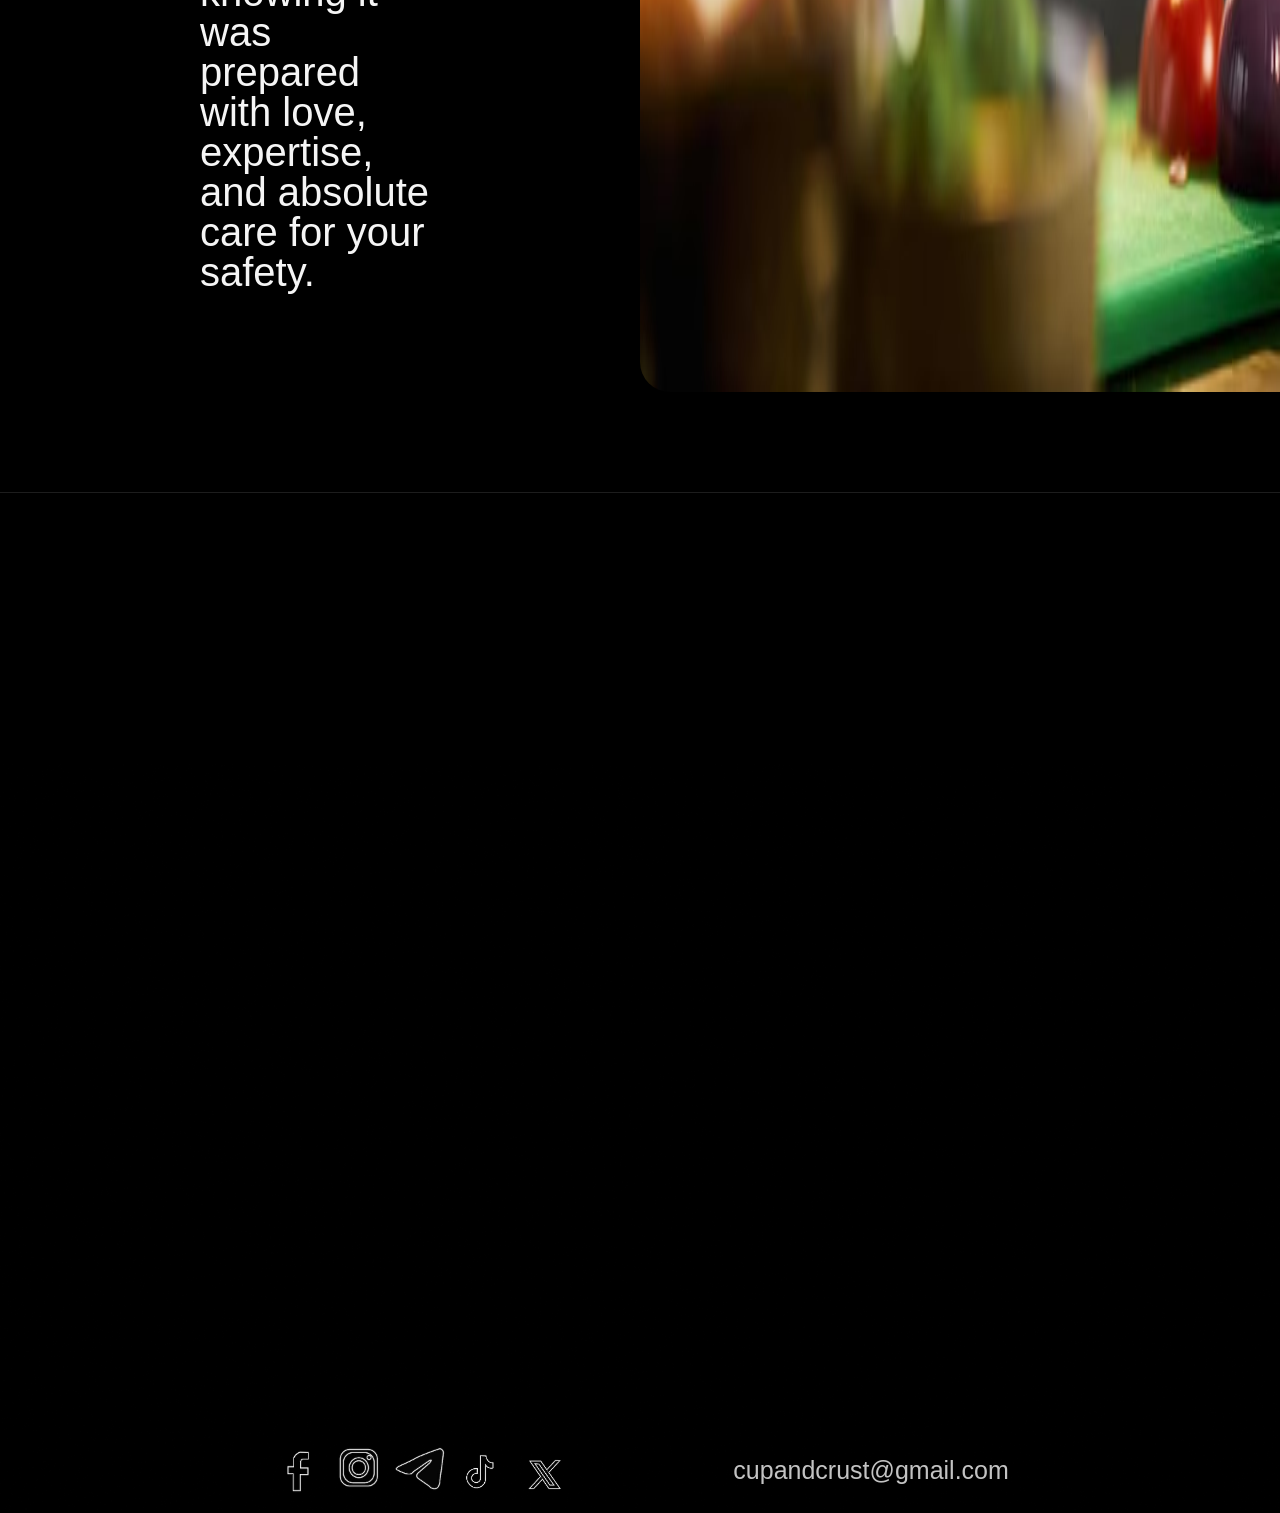
<file: html/navigation_tabs_html/about_us.html>
<!DOCTYPE html>
<html lang="en">
<head>
    <meta charset="UTF-8">
    <meta name="viewport" content="width=device-width, initial-scale=1.0">
    <link rel="stylesheet" href="../../css/Technical_part/reset.css">
    <link rel="stylesheet" href="../../css/main_css/style.css">
    <link rel="stylesheet" href="../../css/navigation_css/about_us.css">
    <title>Cafe - About Us</title>
</head>
<body>
    <header>
        <div class="logo">
            <a class="cafe_logo" href="../../index.html" target="_blank"><img src="/images/Icons/Header_icons/icon-cafe-logo.png" alt="cafe_icon"></a>
            <a class="cafe_logo" href="../../index.html" target="_blank">Cup & Crust</a>
        </div>
        <nav>
            <p>+38 (096) 668-124-03</p>
            <div>
                <a href="../../html/navigation_tabs_html/basket.html" target="_blank">
                    <img src="../../images/Icons/Header_icons/icon-paper-bag.png" alt="shoping cart">
                </a>
            </div>
            <a href="../../html/navigation_tabs_html/about_us.html" target="_blank">About Us</a>
            <a href="../../html/navigation_tabs_html/news.html" target="_blank">News</a>
        </nav>
    </header>
    <main>
        <section class="cafe_image"></section>
        <div>
            <section>
                <div class="description_benefits">
                    <p>
                        Welcome to "Cup & Crust"
                        <br/>Your cozy escape in the heart of the city! 
                        <br/>Located at:
                    </p>
                    <p class="address">
                        Svobody Avenue, Shivchenko Street, 31
                    </p>
                    <p>
                        Our cafe is designed to be your second home.
                        Whether you're here to chat with friends, get some work done,
                        or simply enjoy a quiet cup of coffee, you'll always find
                        a warm atmosphere, soft lighting, and a comfortable seating area.
                        <br/><br/>
                        We believe great food is even better when you feel completely at home.
                    </p>
                </div>
            </section>
            <section class="about_products">
                <img src="/images/about_us_images/about_us_fresh_products.png" alt="">
                <div class="description_benefits">
                    <p>
                        Only the freshest ingredients
                            We are truly passionate about our food.
                            That's why we never compromise on quality.
                            Every morning begins with a delivery of fresh,
                            local ingredients—from fresh vegetables to premium
                            meats and hand-crafted dairy products. We don't use
                            artificial additives or leftovers. For us, cooking
                            is an art, and fresh ingredients are the secret to 
                            the beautiful presentation and unforgettable taste of every dish.
                    </p>
                </div>
            </section>
            <section class="about_employee">
                <div class="description_benefits">
                    <p>
                        Passionate Team & Spotless Standards
                        Behind every great menu is a team of dedicated
                        professionals who absolutely love what they do.
                        Our chefs and baristas are constantly perfecting
                        their craft to bring you the best culinary
                        experience. But talent means nothing without
                        care. We take cleanliness very seriously.
                        Our kitchen follows the highest hygiene
                        and sterilization standards, ensuring that
                        every square inch of our workspace is perfectly
                        spotless. You can relax and enjoy your meal
                        knowing it was prepared with love, expertise,
                        and absolute care for your safety.
                    </p>
                </div>
                <img src="/images/about_us_images/about_us_employee.jpg" alt="employee">
            </section>
        </div>
    </main>
    <footer>
        <div class="details">
            <div class="social_media">
                <a href="#"><img src="/images/Icons/Footer_icons/icon_facebook.png" alt="facebook"></a>
                <a href="#"></a><img src="/images/Icons/Footer_icons/icon_instagram.png" alt="instagram"></a>
                <a href="#"></a><img src="/images/Icons/Footer_icons/icon_telegram.png" alt="telegram"></a>
                <a href="#"></a><img src="/images/Icons/Footer_icons/icon_tiktok.png" alt="tiktok"></a>
                <a href="#"></a><img src="/images/Icons/Footer_icons/icon_X.png" alt="X"></a>
            </div>
            <a href="#">cupandcrust@gmail.com</a>
        </div>
    </footer>
</body>
</html>
</file>
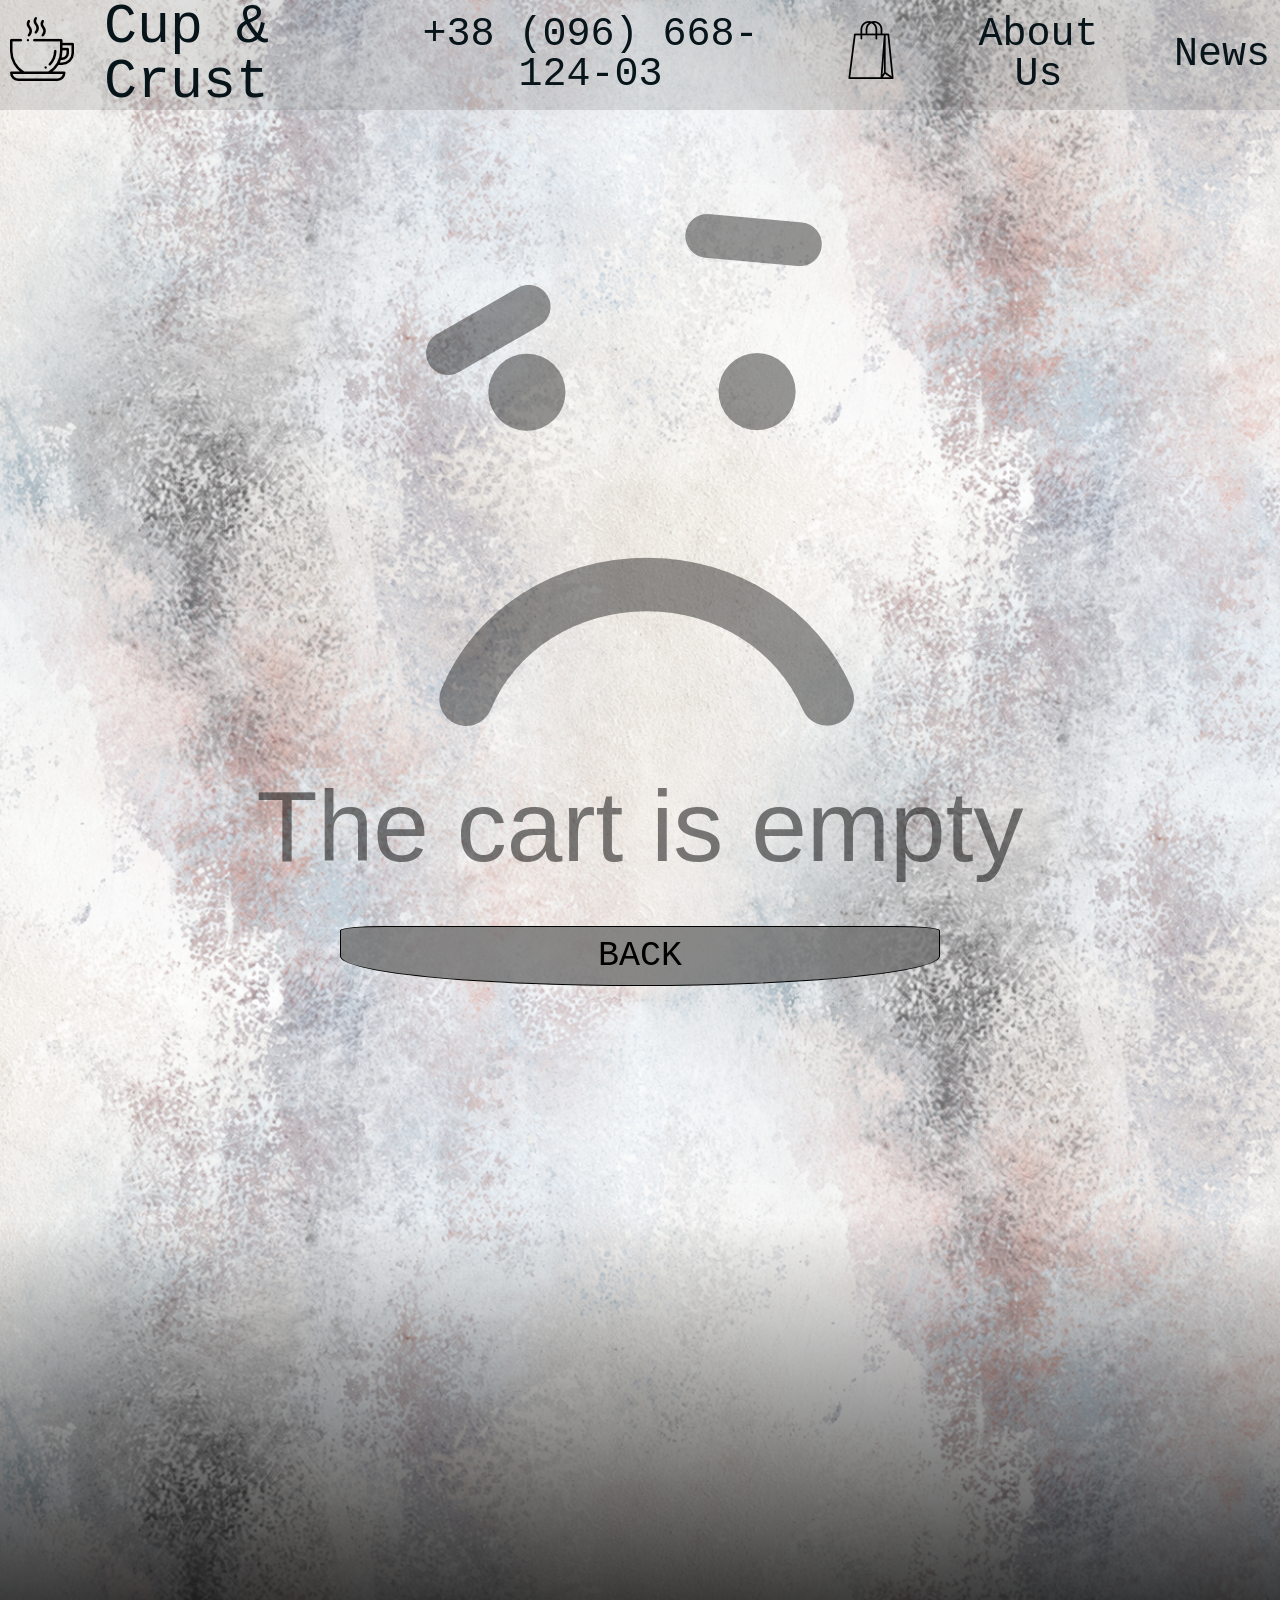
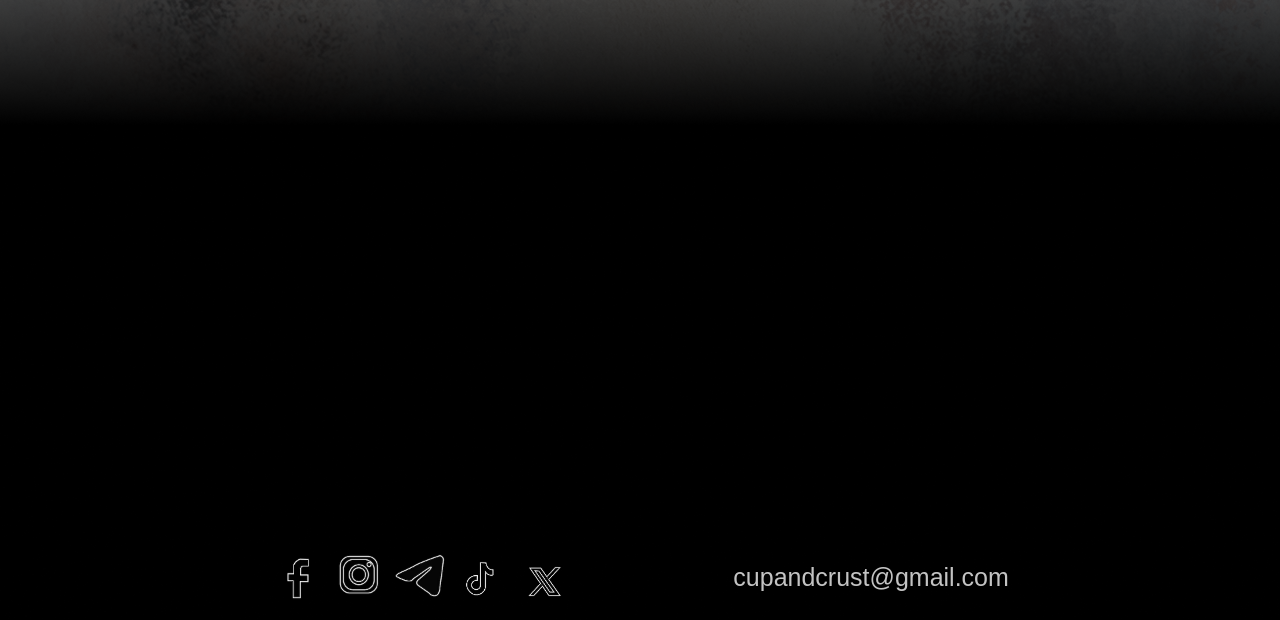
<file: html/navigation_tabs_html/basket.html>
<!DOCTYPE html>
<html lang="en">
<head>
    <meta charset="UTF-8">
    <meta name="viewport" content="width=device-width, initial-scale=1.0">
    <link rel="stylesheet" href="../../css/Technical_part/reset.css">
    <link rel="stylesheet" href="../../css/main_css/style.css">
    <link rel="stylesheet" href="../../css/navigation_css/basket.css">
    <title>Cafe - Basket</title>
</head>
<body>
    <header>
        <div class="logo">
            <a class="cafe_logo" href="../../index.html" target="_blank"><img src="/images/Icons/Header_icons/icon-cafe-logo.png" alt="cafe_icon"></a>
            <a class="cafe_logo" href="../../index.html" target="_blank">Cup & Crust</a>
        </div>
        <nav>
            <p>+38 (096) 668-124-03</p>
            <div>
                <a href="../../html/navigation_tabs_html/basket.html" target="_blank">
                    <img src="../../images/Icons/Header_icons/icon-paper-bag.png" alt="shoping cart">
                </a>
            </div>
            <a href="../../html/navigation_tabs_html/about_us.html" target="_blank">About Us</a>
            <a href="../../html/navigation_tabs_html/news.html" target="_blank">News</a>
        </nav>
    </header>
    <main>
        <div class="sad_image">
            <img src="../../images/Icons/Basket_icons/icon-sad-emot.png" alt="sad emoticon">
        </div>
        <div class="labels">
            <p>The cart is empty</p>
            <a href="../../index.html" target="_blank">
                <button>BACK</button>
            </a>
        </div>
    </main>
    <footer>
        <div class="details">
            <div class="social_media">
                <a href="#"><img src="/images/Icons/Footer_icons/icon_facebook.png" alt="facebook"></a>
                <a href="#"></a><img src="/images/Icons/Footer_icons/icon_instagram.png" alt="instagram"></a>
                <a href="#"></a><img src="/images/Icons/Footer_icons/icon_telegram.png" alt="telegram"></a>
                <a href="#"></a><img src="/images/Icons/Footer_icons/icon_tiktok.png" alt="tiktok"></a>
                <a href="#"></a><img src="/images/Icons/Footer_icons/icon_X.png" alt="X"></a>
            </div>
            <a href="#">cupandcrust@gmail.com</a>
        </div>
    </footer>
</body>
</html>
</file>
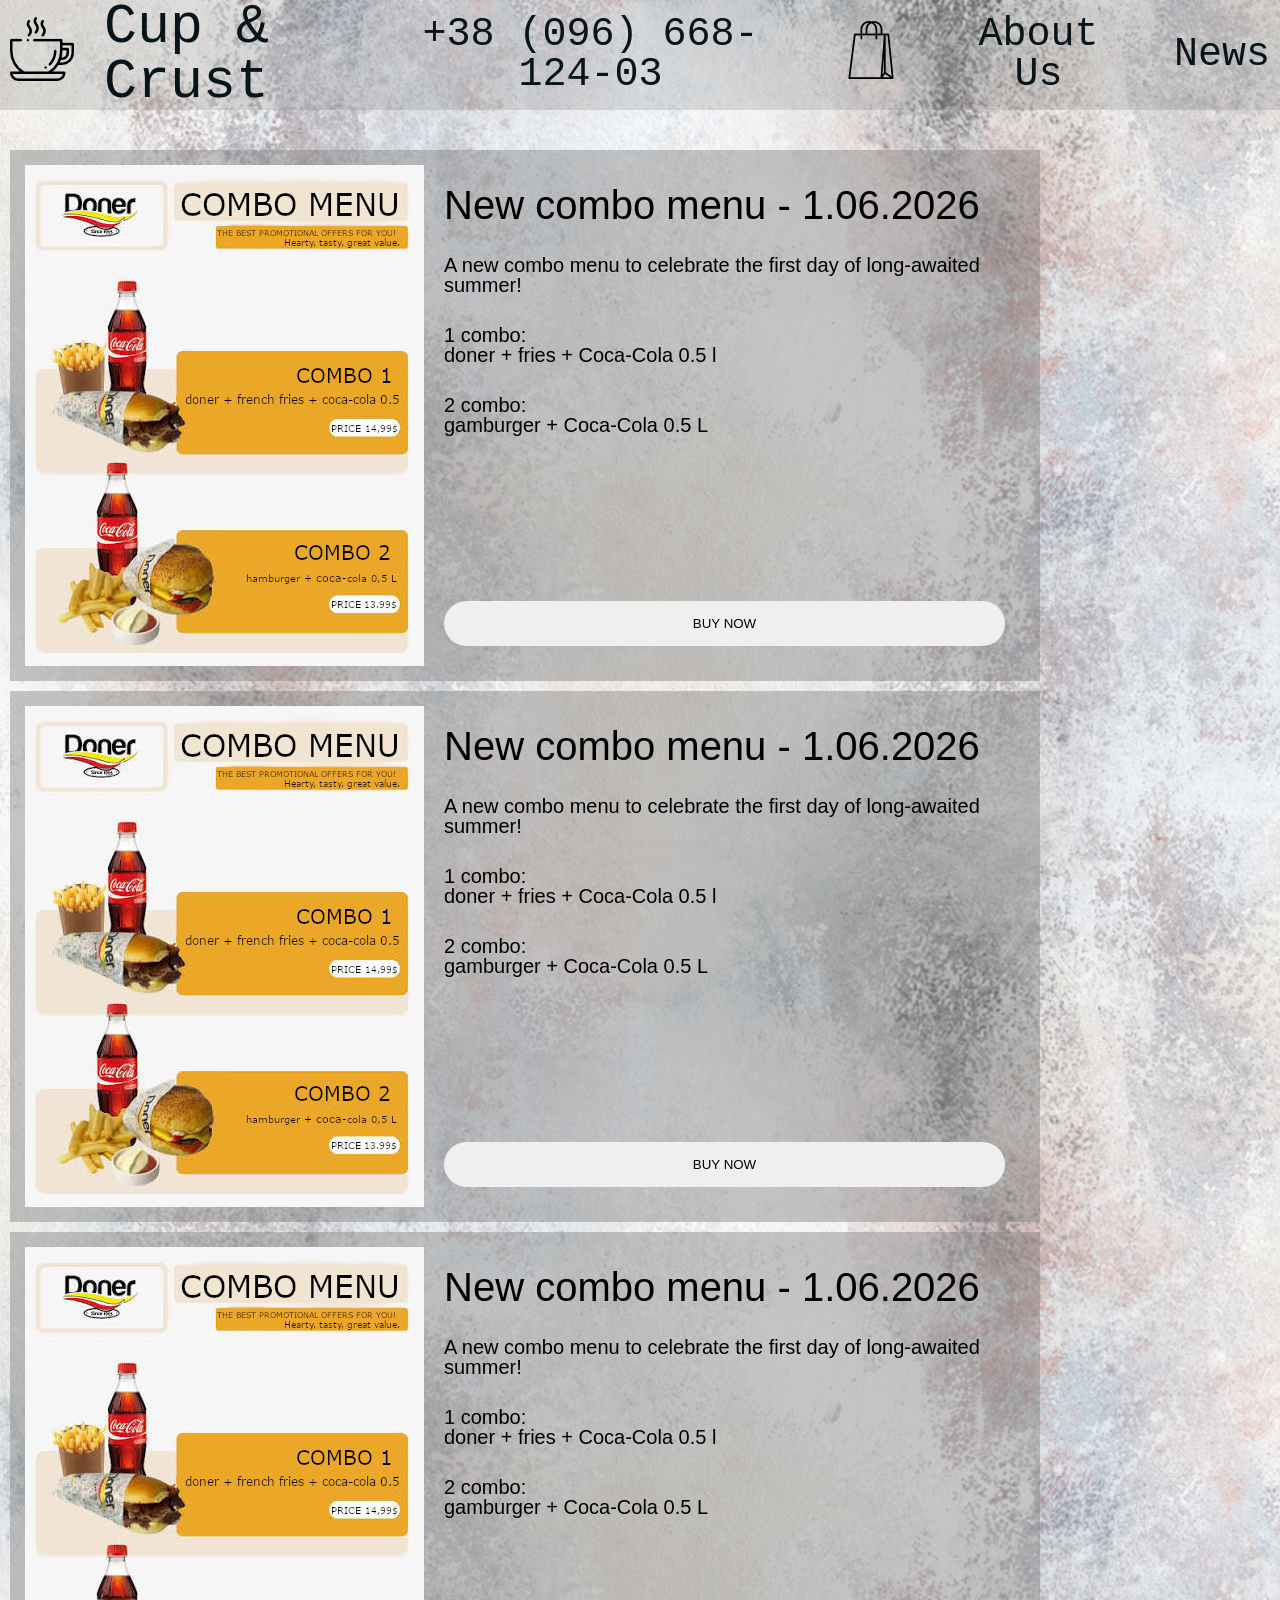
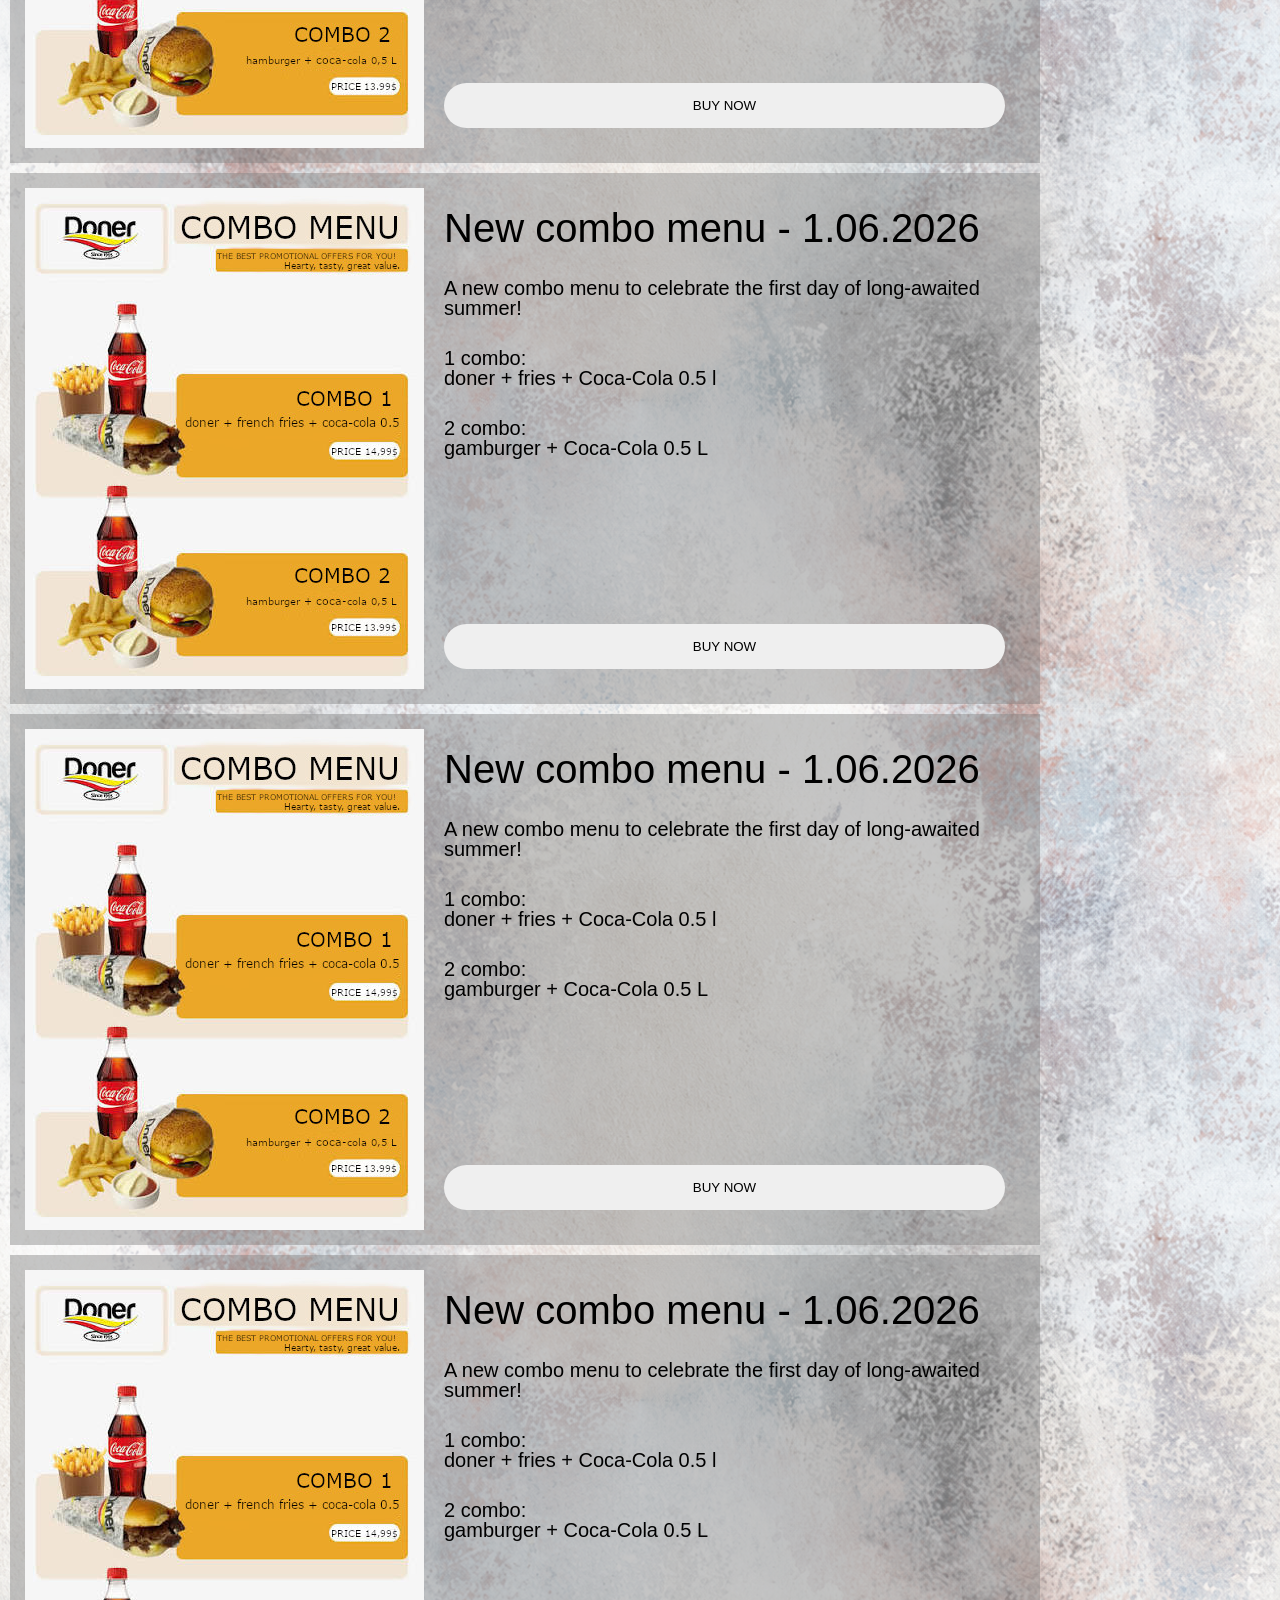
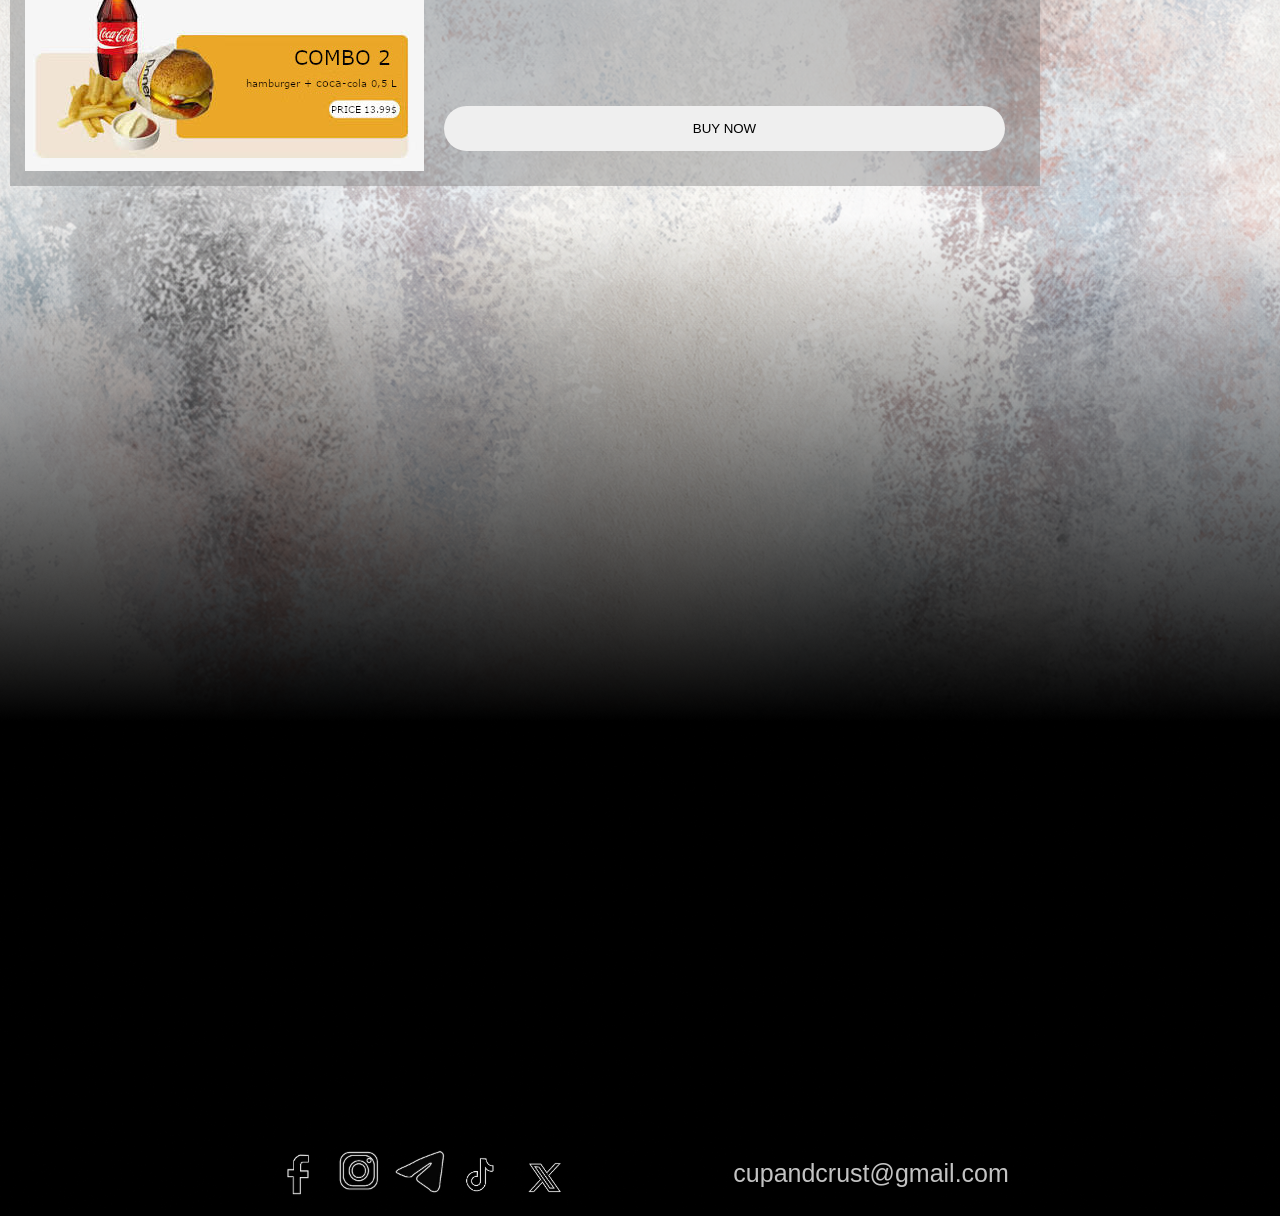
<file: html/navigation_tabs_html/news.html>
<!DOCTYPE html>
<html lang="en">
<head>
    <meta charset="UTF-8">
    <meta name="viewport" content="width=device-width, initial-scale=1.0">
    <link rel="stylesheet" href="../../css/Technical_part/reset.css">
    <link rel="stylesheet" href="../../css/main_css/style.css">
    <link rel="stylesheet" href="../../css/navigation_css/news.css">
    <title>Cafe News</title>
</head>
<body>
    <header>
        <div class="logo">
            <a class="cafe_logo" href="../../index.html" target="_blank"><img src="/images/Icons/Header_icons/icon-cafe-logo.png" alt="cafe_icon"></a>
            <a class="cafe_logo" href="../../index.html" target="_blank">Cup & Crust</a>
        </div>
        <nav>
            <p>+38 (096) 668-124-03</p>
            <div>
                <a href="../../html/navigation_tabs_html/basket.html" target="_blank">
                    <img src="../../images/Icons/Header_icons/icon-paper-bag.png" alt="shoping cart">
                </a>
            </div>
            <a href="../../html/navigation_tabs_html/about_us.html" target="_blank">About Us</a>
            <a href="../../html/navigation_tabs_html/news.html" target="_blank">News</a>
        </nav>
    </header>
    <main>
        <section class="news_container">
            <div class="news">
                <img src="/images/news/news_combo-menu.jpg" alt="">
                <div class="news_description">
                    <h1>New combo menu - 1.06.2026</h1>
                    <p>A new combo menu to celebrate the first day of long-awaited summer!</p>
                    <p>
                        1 combo:
                        <br/>doner + fries + Coca-Cola 0.5 l
                    </p>
                    <p>
                        2 combo:
                        <br/>gamburger + Coca-Cola 0.5 L
                    </p>
                    <button>BUY NOW</button>
                </div> 
            </div>
            <div class="news">
                <img src="/images/news/news_combo-menu.jpg" alt="">
                <div class="news_description">
                    <h1>New combo menu - 1.06.2026</h1>
                    <p>A new combo menu to celebrate the first day of long-awaited summer!</p>
                    <p>
                        1 combo:
                        <br/>doner + fries + Coca-Cola 0.5 l
                    </p>
                    <p>
                        2 combo:
                        <br/>gamburger + Coca-Cola 0.5 L
                    </p>
                    <button>BUY NOW</button>
                </div> 
            </div>
            <div class="news">
                <img src="/images/news/news_combo-menu.jpg" alt="">
                <div class="news_description">
                    <h1>New combo menu - 1.06.2026</h1>
                    <p>A new combo menu to celebrate the first day of long-awaited summer!</p>
                    <p>
                        1 combo:
                        <br/>doner + fries + Coca-Cola 0.5 l
                    </p>
                    <p>
                        2 combo:
                        <br/>gamburger + Coca-Cola 0.5 L
                    </p>
                    <button>BUY NOW</button>
                </div> 
            </div>
            <div class="news">
                <img src="/images/news/news_combo-menu.jpg" alt="">
                <div class="news_description">
                    <h1>New combo menu - 1.06.2026</h1>
                    <p>A new combo menu to celebrate the first day of long-awaited summer!</p>
                    <p>
                        1 combo:
                        <br/>doner + fries + Coca-Cola 0.5 l
                    </p>
                    <p>
                        2 combo:
                        <br/>gamburger + Coca-Cola 0.5 L
                    </p>
                    <button>BUY NOW</button>
                </div> 
            </div>
            <div class="news">
                <img src="/images/news/news_combo-menu.jpg" alt="">
                <div class="news_description">
                    <h1>New combo menu - 1.06.2026</h1>
                    <p>A new combo menu to celebrate the first day of long-awaited summer!</p>
                    <p>
                        1 combo:
                        <br/>doner + fries + Coca-Cola 0.5 l
                    </p>
                    <p>
                        2 combo:
                        <br/>gamburger + Coca-Cola 0.5 L
                    </p>
                    <button>BUY NOW</button>
                </div> 
            </div>
            <div class="news">
                <img src="/images/news/news_combo-menu.jpg" alt="">
                <div class="news_description">
                    <h1>New combo menu - 1.06.2026</h1>
                    <p>A new combo menu to celebrate the first day of long-awaited summer!</p>
                    <p>
                        1 combo:
                        <br/>doner + fries + Coca-Cola 0.5 l
                    </p>
                    <p>
                        2 combo:
                        <br/>gamburger + Coca-Cola 0.5 L
                    </p>
                    <button>BUY NOW</button>
                </div> 
            </div>
        </section>
    </main>
    <footer>
        <div class="details">
            <div class="social_media">
                <a href="#"><img src="/images/Icons/Footer_icons/icon_facebook.png" alt="facebook"></a>
                <a href="#"></a><img src="/images/Icons/Footer_icons/icon_instagram.png" alt="instagram"></a>
                <a href="#"></a><img src="/images/Icons/Footer_icons/icon_telegram.png" alt="telegram"></a>
                <a href="#"></a><img src="/images/Icons/Footer_icons/icon_tiktok.png" alt="tiktok"></a>
                <a href="#"></a><img src="/images/Icons/Footer_icons/icon_X.png" alt="X"></a>
            </div>
            <a href="#">cupandcrust@gmail.com</a>
        </div>
    </footer>
</body>
</html>
</file>
<file: css/main_css/style.css>
body{
    background-image: url(../../images/Backgrounds/Main_background/home_background-fon.png);
    background-color: rgb(0, 0, 0);
    background-size: cover;
    background-position: center;
    background-repeat: no-repeat;
    height: 1000px;
}
main{
    display: flex;
    justify-content: center;
    padding: 550px;
}
header{
    background-color: rgba(100, 100, 100, 0.192);
    display: flex;
    justify-content: space-between;
    align-items: center;
    position: fixed;
    width: 100%;
    min-height: 80px;
    padding-left: 10px;
    z-index: 1;
}
.logo {
    display: flex;
    align-items: center;
    gap: 30px;
}
.cafe_logo{
    color: rgb(7, 20, 26);
    font-size: 55px;
    font-family: 'Courier New', Courier, monospace;
}
nav{
    display: flex;
    align-items: center;
    text-align: center;
    font-family: 'Courier New', Courier, monospace;
    font-size: 40px;
    color: rgb(7, 20, 26);
    padding-right: 20px;
    gap: 60px;
}
nav a{
    color: rgb(7, 20, 26);
}
nav div{
    transition: 0.2s ease-in-out;
}
nav div:hover{
    border-radius: 10px;
    background-color: rgba(128, 128, 128, 0.247);
}
.main_tabs{
    display: flex;
    flex-direction: column;
    justify-content: center;
    align-items: center;
    gap: 20px;
}
.main_tabs button{
    border: 1px solid black;
    border-radius: 30% 30% 200% 200%;
    background-color: rgba(255, 183, 0, 0.76);
    font-size: 35px;
    font-family: 'Courier New', Courier, monospace;
    width: 400px;
    min-height: 60px;
    transition: 0.3s ease-in-out;
}
.main_tabs button:hover{
    transform: scale(1.04);
    background-color: rgb(255, 183, 0);
    cursor: pointer;
}

footer{
    background-image: url(/images/Backgrounds/Footer_background/Footer_background3.png);
    display: flex;
    justify-content: center;
    align-items: end;
    min-height: 1000px;
    padding: 10px;
}
.details{
    display: flex;
    justify-content: space-around;
    align-items: center;
    color: rgba(245, 245, 245, 0.795);
    font-family: sans-serif;
    font-size: 25px;
    width: 70%;
    gap: 20px;
}
.details a{
    color: rgba(245, 245, 245, 0.795);
    font-family: sans-serif;
}
.details img{
    width: 54px;
    height: auto;
}

@media (max-width: 1279px) {
    .cafe_logo{
        font-size: 50px;
    }
}
@media (max-width: 799px){
    body{
        background-image: url(/images/Backgrounds/Main_background/home_background-fon-telephone.png);
        background-size: cover;
        min-height: 1250px;
    }
    header{
        position: relative;
        flex-direction: column;
        justify-content: center;
        align-items: center;
        min-height: auto;
        gap: 15px;
        text-align: center;
    }
    main{
        align-items: center;
        padding: 0px;
        padding-top: 50px;
    }
    .logo {
        gap: 10px;
    }
    
    ._cafe_logo {
        font-size: 28px;
    }
    nav {
        flex-direction: column;
        align-items: center;
        width: 100%;
        min-width: auto;
        padding: 0px;
        gap: 12px;
    }
    nav p {
        font-size: 24px;
        margin: 0;
        text-align: center;
    }

    .main_tabs{
        width: 100%;
        padding: 100px;
    }
    .main_tabs button{
        width: 300px;
    }

    .details{
        flex-direction: column;
        gap: 30px;
    }
}
</file>
<file: css/main_css/menu.css>
body{
    background-image: url("../../images/Backgrounds/Main_background/menu_background.png");
    background-repeat: repeat;
    height: 2000px;
}
main{
    display: flex;
    justify-content: start;
    align-items: center;
    flex-direction: column;
    background-image: none;
    padding: 150px;
    gap: 100px;
}
main h1{
    font-family: 'Courier New', Courier, monospace;
    font-size: 200px;
}
main h2{
    font-family: 'Courier New', Courier, monospace;
    color: rgb(141, 96, 28);
    font-size: 90px;
}
.products_container{
    display: grid;
    grid-template-columns: repeat(auto-fit, minmax(410px, 1fr));
    max-width: 2300px;
    width: 100%;
    gap: 80px;
}

.product_info{
    display: flex;
    flex-direction: column;
    border: 10px solid rgba(0, 0, 0, 0.199);
    border-radius: 50px;
    background-color: rgba(214, 115, 34, 0.904);
    padding: 30px 20px 30px 20px;
    width: 450px;
}
.product_name{
    text-align: center;
    max-width: 450px;
    color: rgb(41, 43, 46);
    font-size:60px;
    font-weight: 1000;
    font-family: sans-serif;
}
.product{
    width: 450px;
}
.product_description p{
    display: grid;
    font-family: sans-serif;
    font-size: 40px;
    font-weight: 1000;
    color:rgb(255, 255, 255);
    padding: 20px;
    row-gap: 0px;
}
.product_ingredients p, ol, ul, li{
    list-style-type: square;
    font-family: sans-serif;
    font-size: 40px;
    font-weight: bold;
    color: rgb(41, 43, 46);
    margin-left: 42px;
}
.product_price{
    display: flex;
    margin-top: auto;
    padding-top: 20px;
    justify-content: center;
    font-weight: 700;
    font-family: 'Courier New', Courier, monospace;
    font-size: 100px;
}
.products_container button{
    border: none;
    border-radius: 50px;
    background-color: rgb(116, 56, 0);
    font-family: 'Courier New', Courier, monospace;
    font-size: 40px;
    height: 100px;
    color: rgb(255, 255, 255);
    transition: 0.3s ease-in-out;
}
.products_container button:hover{
    transform: scale(1.02);
    background-color: rgb(134, 65, 0);
}
.products_container button:focus{
    background-color: rgb(209, 101, 0);
    transform: scale(1.02);
}
@media (max-width: 799px){
    main{
        padding: 10px;
    }
    main h1{
        font-size: 90px;
    }
    main h2{
        font-size: 50px;
        text-align: center;
    }
    .products_container{
        grid-template-columns: repeat(auto-fit, minmax(120px, 1fr));
        max-width: 2300px;
        width: 100%;
        gap: 20px;
    }
    .product_info{
        border: 5px solid rgba(0, 0, 0, 0.199);
        padding: 10px;
        width: 100px;
    }
    .product{
        width: 100px;
    }
    .product_name{
        margin-top: 15px;
        font-size: 14px;
    }
    .product_ingredients p, ol, ul, li{
        font-size: 20px;
        color: rgb(41, 43, 46);
        margin-left: 7px;
    }
    .product_description{
        display: flex;
        flex-direction: column;
        gap: 20px;
    }
    .product_description p{
        font-size: 15px;
        padding: 0px;
        row-gap: 0px;
    }
    .product_price{
        font-size: 25px;
    }
    .products_container button{
        font-size: 20px;
        height: 50px;
        color: rgb(255, 255, 255);
        transition: 0.3s ease-in-out;
    }
}
</file>
<file: css/navigation_css/about_us.css>
body{
    background-image: none;
    background-color: black;
}
main{
    flex-direction: column;
    padding: 0px;
}
header{
    background-color: rgba(143, 143, 143, 0.486);
}

.cafe_image{
    background-image: url(/images/about_us_images/about_us_cafe_background.png);
    background-size: cover;
    background-position: center;
    width: 100%;
    min-height: 900px;
    border: none;
}
main div{
    display: flex;
    flex-direction: column;
    gap: 200px;
}
section{
    border-bottom: 1px solid rgba(128, 128, 128, 0.226);
    padding: 100px;   
}
section p{
    font-family:'Franklin Gothic Medium', 'Arial Narrow', Arial, sans-serif;
    font-size: 40px;
    color: rgb(245, 245, 245);
}
.description_benefits{
    padding: 100px;
    width: 900px;
    gap: 0px;
}
.address{
    padding: 15px 15px 15px 70px;
    background-color: rgba(255, 255, 255, 0.274);
}

.about_products{
    display: flex;
    width: 100%;
    justify-content: end;
    gap: 100px;
}
main img{
    width: 900px;
    border-radius: 30px;
}

.about_employee{
    display: flex;
    width: 100%;
    justify-content: start;
    gap: 100px;
}

@media (max-width: 799px) {
    main div{
        gap: 300px;
    }
    main p{
        font-size: 15px;
    }
    main img{
        width: 80%;
    }
    section{
        flex-direction: column;
    }
    .description_benefits{
        padding: 0px;
        width: 200px;
    }
    .about_employee{
        flex-direction: column-reverse;
    }
}
</file>
<file: css/navigation_css/basket.css>
body{
    background-image: url("../../images/Backgrounds/Main_background/menu_background.png");
    background-repeat: repeat;
}
main{
    background-image: none;
    flex-direction: column;
    justify-content: center;
    align-items: center;
    min-height: 1000px;
    padding: 100px;
    gap: 50px;
}
.sad_image{
    display: flex;
    justify-content: center;

}
.sad_image img{
    opacity: 0.4;
}
.labels{
    gap: 50px;
    width: 100%;
    display: flex;
    flex-direction: column;
    align-items: center;
}
.labels p{
    font-family: sans-serif;
    font-size: 100px;
    color: rgba(0, 0, 0, 0.5);
}
.labels button{
    width: 500px;
    border: 1px solid black;
    border-radius: 30% 30% 200% 200%;
    background-color: rgba(104, 104, 104, 0.76);
    font-size: 35px;
    font-family: 'Courier New', Courier, monospace;
    width: 600px;
    min-height: 60px;
    transition: 0.3s ease-in-out;
}
.labels button:hover{
    transform: scale(1.04);
    background-color: rgb(95, 95, 95);
    cursor: pointer;
}

@media (max-width: 799px) {
    main{
        min-height: 500px;
    }
    .sad_image img{
        width: 50%;
    }
    .labels p{
        font-size: 24px;
    }
    .labels button{
        width: 200px;
    }
}
</file>
<file: css/navigation_css/news.css>
body{
    background-image: url(/images/Backgrounds/Main_background/menu_background.png);
    background-repeat: repeat;
}
main{
    padding: 10px;
    padding-top: 150px;
    min-height: 0px;
}
.news_container{
    width: 100%;
    height: auto;
    display: grid;
    grid-template-columns: repeat(auto-fit, minmax(1000px, 1fr));
    gap: 10px;
}
.news{
    display: flex;
    justify-content: space-between;
    background-color: rgba(128, 128, 128, 0.438);
    padding: 15px;
    width: 1000px;
}
.news h1{
    font-family: sans-serif;
    font-size: 40px;
}
.news_description{
    display: flex;
    flex-direction: column;
    gap: 30px;
    padding: 20px;
}
.news_description p{
    font-family: sans-serif;
    font-size: 20px;
}
button{
    font-family: sans-serif;
    margin-top: auto;
    border: none;
    border-radius: 30px;
    height: 45px;
}

@media (max-width: 799px) {
    .news{
        width: 100%;
    } 
    .news img{
        margin: auto;
        width: 200px;
        height: 450px;
    }
    .news h1{
        font-size: 28px;
    }
    .news_container{
        width: 100%;
        height: auto;
        display: flex;
        flex-direction: column;
        gap: 10px;
    }
}
</file>
